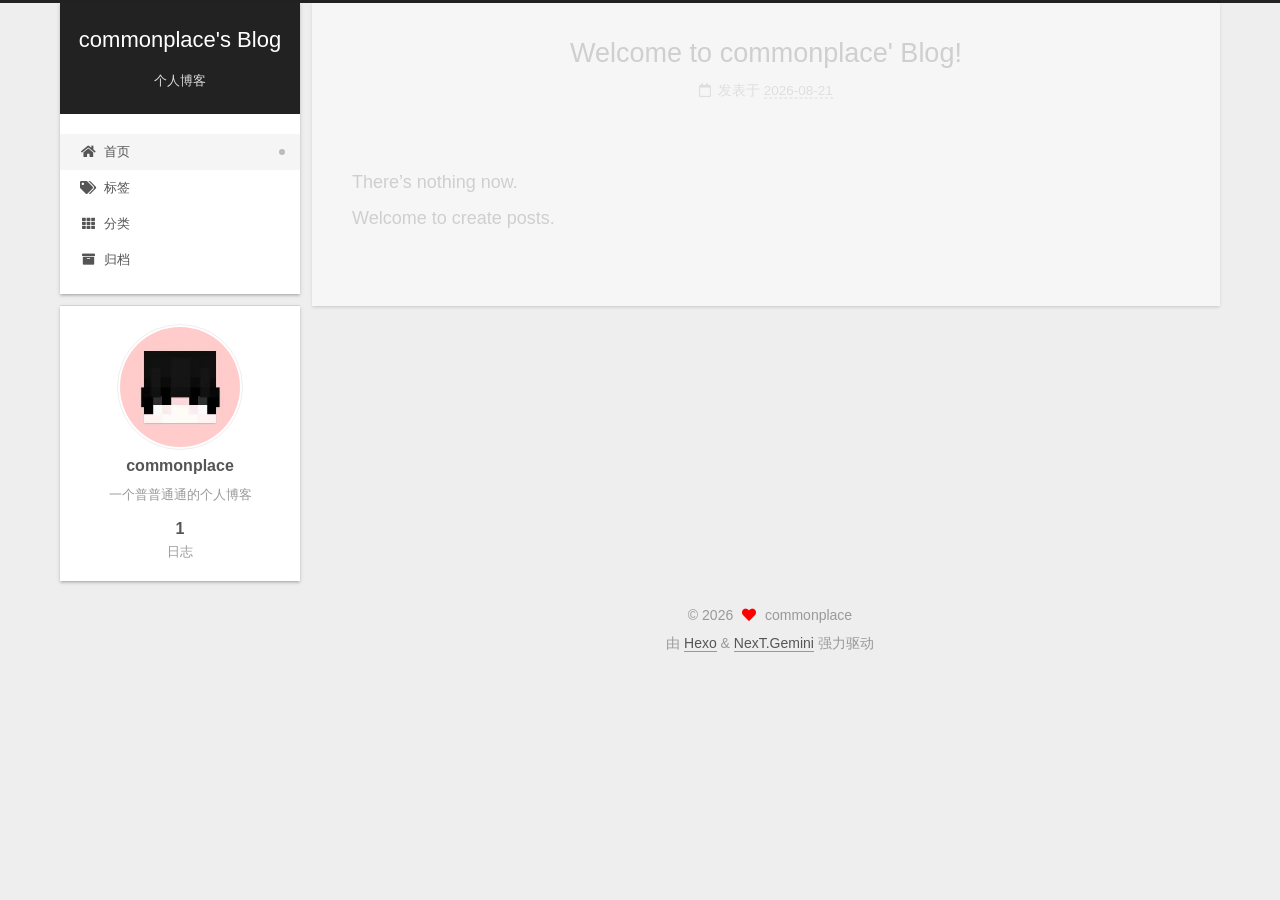
<file: index.html>
<!DOCTYPE html>
<html lang="zh-CN">
<head>
  <meta charset="UTF-8">
<meta name="viewport" content="width=device-width, initial-scale=1, maximum-scale=2">
<meta name="theme-color" content="#222">
<meta name="generator" content="Hexo 8.1.2">
  <link rel="apple-touch-icon" sizes="180x180" href="/images/apple-touch-icon-next.png">
  <link rel="icon" type="image/png" sizes="32x32" href="/images/favicon-32x32-next.png">
  <link rel="icon" type="image/png" sizes="16x16" href="/images/favicon-16x16-next.png">
  <link rel="mask-icon" href="/images/logo.svg" color="#222">

<link rel="stylesheet" href="/css/main.css">


<link rel="stylesheet" href="/lib/font-awesome/css/all.min.css">

<script id="hexo-configurations">
    var NexT = window.NexT || {};
    var CONFIG = {"hostname":"yiyuyan.github.io","root":"/","scheme":"Gemini","version":"7.8.0","exturl":false,"sidebar":{"position":"left","display":"post","padding":18,"offset":12,"onmobile":false},"copycode":{"enable":false,"show_result":false,"style":null},"back2top":{"enable":true,"sidebar":false,"scrollpercent":false},"bookmark":{"enable":false,"color":"#222","save":"auto"},"fancybox":false,"mediumzoom":false,"lazyload":false,"pangu":false,"comments":{"style":"tabs","active":"utterances","storage":true,"lazyload":false,"nav":null},"algolia":{"hits":{"per_page":10},"labels":{"input_placeholder":"Search for Posts","hits_empty":"We didn't find any results for the search: ${query}","hits_stats":"${hits} results found in ${time} ms"}},"localsearch":{"enable":false,"trigger":"auto","top_n_per_article":1,"unescape":false,"preload":false},"motion":{"enable":true,"async":false,"transition":{"post_block":"fadeIn","post_header":"slideDownIn","post_body":"slideDownIn","coll_header":"slideLeftIn","sidebar":"slideUpIn"}},"path":"search.xml"};
  </script>

  <meta name="description" content="一个普普通通的个人博客">
<meta property="og:type" content="website">
<meta property="og:title" content="commonplace&#39;s Blog">
<meta property="og:url" content="http://yiyuyan.github.io/index.html">
<meta property="og:site_name" content="commonplace&#39;s Blog">
<meta property="og:description" content="一个普普通通的个人博客">
<meta property="og:locale" content="zh_CN">
<meta property="article:author" content="commonplace">
<meta name="twitter:card" content="summary">

<link rel="canonical" href="http://yiyuyan.github.io/">


<script id="page-configurations">
  // https://hexo.io/docs/variables.html
  CONFIG.page = {
    sidebar: "",
    isHome : true,
    isPost : false,
    lang   : 'zh-CN'
  };
</script>

  <title>commonplace's Blog</title>
  






  <noscript>
  <style>
  .use-motion .brand,
  .use-motion .menu-item,
  .sidebar-inner,
  .use-motion .post-block,
  .use-motion .pagination,
  .use-motion .comments,
  .use-motion .post-header,
  .use-motion .post-body,
  .use-motion .collection-header { opacity: initial; }

  .use-motion .site-title,
  .use-motion .site-subtitle {
    opacity: initial;
    top: initial;
  }

  .use-motion .logo-line-before i { left: initial; }
  .use-motion .logo-line-after i { right: initial; }
  </style>
</noscript>

<link rel="alternate" href="/atom.xml" title="commonplace's Blog" type="application/atom+xml">
</head>

<body itemscope itemtype="http://schema.org/WebPage">
  <div class="container use-motion">
    <div class="headband"></div>

    <header class="header" itemscope itemtype="http://schema.org/WPHeader">
      <div class="header-inner"><div class="site-brand-container">
  <div class="site-nav-toggle">
    <div class="toggle" aria-label="切换导航栏">
      <span class="toggle-line toggle-line-first"></span>
      <span class="toggle-line toggle-line-middle"></span>
      <span class="toggle-line toggle-line-last"></span>
    </div>
  </div>

  <div class="site-meta">

    <a href="/" class="brand" rel="start">
      <span class="logo-line-before"><i></i></span>
      <h1 class="site-title">commonplace's Blog</h1>
      <span class="logo-line-after"><i></i></span>
    </a>
      <p class="site-subtitle" itemprop="description">个人博客</p>
  </div>

  <div class="site-nav-right">
    <div class="toggle popup-trigger">
    </div>
  </div>
</div>




<nav class="site-nav">
  <ul id="menu" class="main-menu menu">
        <li class="menu-item menu-item-home">

    <a href="/" rel="section"><i class="fa fa-home fa-fw"></i>首页</a>

  </li>
        <li class="menu-item menu-item-tags">

    <a href="/tags/" rel="section"><i class="fa fa-tags fa-fw"></i>标签</a>

  </li>
        <li class="menu-item menu-item-categories">

    <a href="/categories/" rel="section"><i class="fa fa-th fa-fw"></i>分类</a>

  </li>
        <li class="menu-item menu-item-archives">

    <a href="/archives/" rel="section"><i class="fa fa-archive fa-fw"></i>归档</a>

  </li>
  </ul>
</nav>




</div>
    </header>

    
  <div class="back-to-top">
    <i class="fa fa-arrow-up"></i>
    <span>0%</span>
  </div>


    <main class="main">
      <div class="main-inner">
        <div class="content-wrap">
          

          <div class="content index posts-expand">
            
      
  
  
  <article itemscope itemtype="http://schema.org/Article" class="post-block" lang="zh-CN">
    <link itemprop="mainEntityOfPage" href="http://yiyuyan.github.io/2026/08/21/welcome/">

    <span hidden itemprop="author" itemscope itemtype="http://schema.org/Person">
      <meta itemprop="image" content="/images/avatar.png">
      <meta itemprop="name" content="commonplace">
      <meta itemprop="description" content="一个普普通通的个人博客">
    </span>

    <span hidden itemprop="publisher" itemscope itemtype="http://schema.org/Organization">
      <meta itemprop="name" content="commonplace's Blog">
    </span>
      <header class="post-header">
        <h2 class="post-title" itemprop="name headline">
          
            <a href="/2026/08/21/welcome/" class="post-title-link" itemprop="url">Welcome to commonplace' Blog!</a>
        </h2>

        <div class="post-meta">
            <span class="post-meta-item">
              <span class="post-meta-item-icon">
                <i class="far fa-calendar"></i>
              </span>
              <span class="post-meta-item-text">发表于</span>
              

              <time title="创建时间：2026-08-21 12:55:03 / 修改时间：13:32:46" itemprop="dateCreated datePublished" datetime="2026-08-21T12:55:03+08:00">2026-08-21</time>
            </span>

          

        </div>
      </header>

    
    
    
    <div class="post-body" itemprop="articleBody">

      
          <p>There’s nothing now.<br>Welcome to create posts.</p>

      
    </div>

    
    
    
      <footer class="post-footer">
        <div class="post-eof"></div>
      </footer>
  </article>
  
  
  


  



          </div>
          

<script>
  window.addEventListener('tabs:register', () => {
    let { activeClass } = CONFIG.comments;
    if (CONFIG.comments.storage) {
      activeClass = localStorage.getItem('comments_active') || activeClass;
    }
    if (activeClass) {
      let activeTab = document.querySelector(`a[href="#comment-${activeClass}"]`);
      if (activeTab) {
        activeTab.click();
      }
    }
  });
  if (CONFIG.comments.storage) {
    window.addEventListener('tabs:click', event => {
      if (!event.target.matches('.tabs-comment .tab-content .tab-pane')) return;
      let commentClass = event.target.classList[1];
      localStorage.setItem('comments_active', commentClass);
    });
  }
</script>

        </div>
          
  
  <div class="toggle sidebar-toggle">
    <span class="toggle-line toggle-line-first"></span>
    <span class="toggle-line toggle-line-middle"></span>
    <span class="toggle-line toggle-line-last"></span>
  </div>

  <aside class="sidebar">
    <div class="sidebar-inner">

      <ul class="sidebar-nav motion-element">
        <li class="sidebar-nav-toc">
          文章目录
        </li>
        <li class="sidebar-nav-overview">
          站点概览
        </li>
      </ul>

      <!--noindex-->
      <div class="post-toc-wrap sidebar-panel">
      </div>
      <!--/noindex-->

      <div class="site-overview-wrap sidebar-panel">
        <div class="site-author motion-element" itemprop="author" itemscope itemtype="http://schema.org/Person">
    <img class="site-author-image" itemprop="image" alt="commonplace"
      src="/images/avatar.png">
  <p class="site-author-name" itemprop="name">commonplace</p>
  <div class="site-description" itemprop="description">一个普普通通的个人博客</div>
</div>
<div class="site-state-wrap motion-element">
  <nav class="site-state">
      <div class="site-state-item site-state-posts">
          <a href="/archives/">
        
          <span class="site-state-item-count">1</span>
          <span class="site-state-item-name">日志</span>
        </a>
      </div>
  </nav>
</div>



      </div>

    </div>
  </aside>
  <div id="sidebar-dimmer"></div>


      </div>
    </main>

    <footer class="footer">
      <div class="footer-inner">
        

        

<div class="copyright">
  
  &copy; 
  <span itemprop="copyrightYear">2026</span>
  <span class="with-love">
    <i class="fa fa-heart"></i>
  </span>
  <span class="author" itemprop="copyrightHolder">commonplace</span>
</div>
  <div class="powered-by">由 <a href="https://hexo.io/" class="theme-link" rel="noopener" target="_blank">Hexo</a> & <a href="https://theme-next.org/" class="theme-link" rel="noopener" target="_blank">NexT.Gemini</a> 强力驱动
  </div>

        








      </div>
    </footer>
  </div>

  
  <script src="/lib/anime.min.js"></script>
  <script src="/lib/velocity/velocity.min.js"></script>
  <script src="/lib/velocity/velocity.ui.min.js"></script>

<script src="/js/utils.js"></script>

<script src="/js/motion.js"></script>


<script src="/js/schemes/pisces.js"></script>


<script src="/js/next-boot.js"></script>




  















  

  

</body>
</html>
</file>
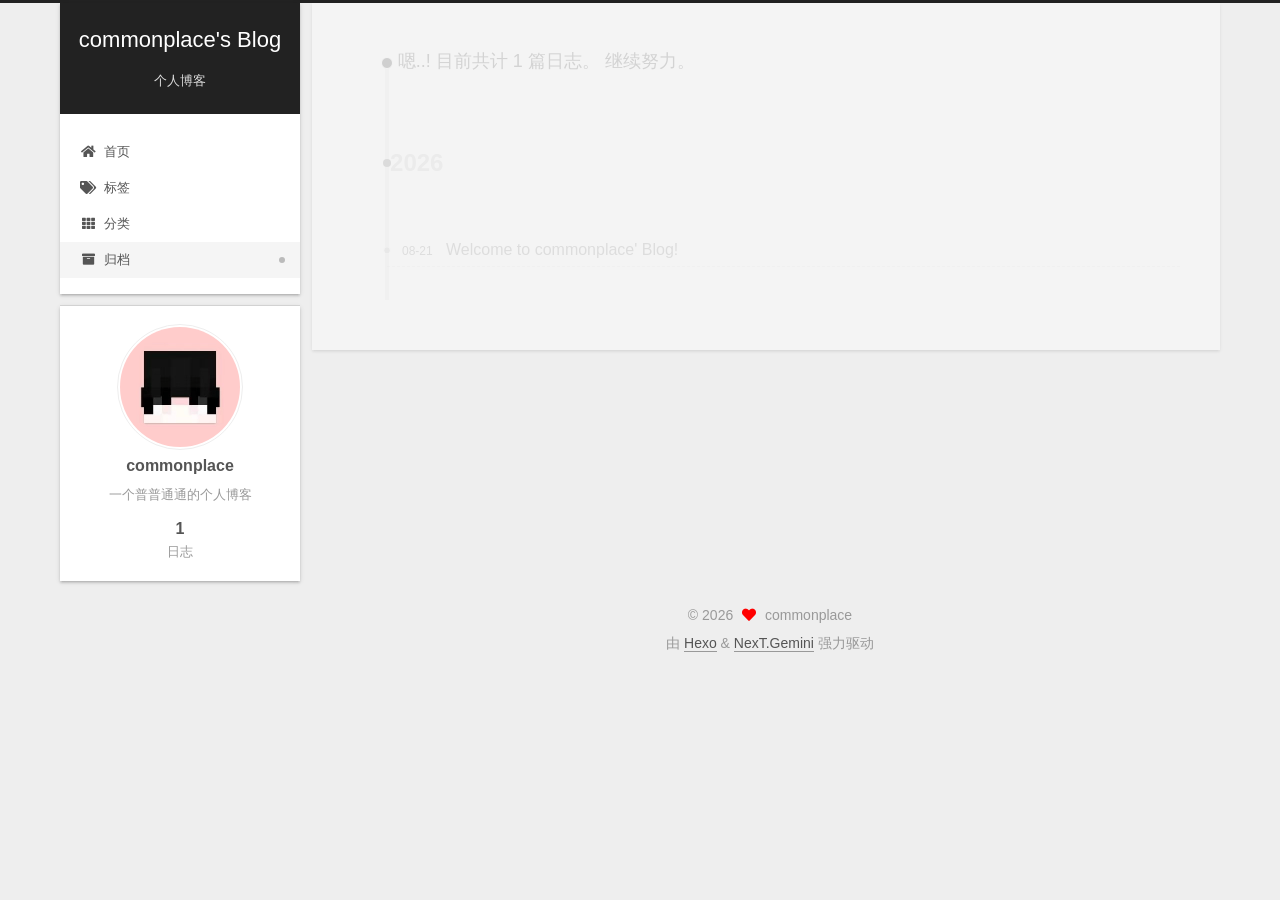
<file: archives/index.html>
<!DOCTYPE html>
<html lang="zh-CN">
<head>
  <meta charset="UTF-8">
<meta name="viewport" content="width=device-width, initial-scale=1, maximum-scale=2">
<meta name="theme-color" content="#222">
<meta name="generator" content="Hexo 8.1.2">
  <link rel="apple-touch-icon" sizes="180x180" href="/images/apple-touch-icon-next.png">
  <link rel="icon" type="image/png" sizes="32x32" href="/images/favicon-32x32-next.png">
  <link rel="icon" type="image/png" sizes="16x16" href="/images/favicon-16x16-next.png">
  <link rel="mask-icon" href="/images/logo.svg" color="#222">

<link rel="stylesheet" href="/css/main.css">


<link rel="stylesheet" href="/lib/font-awesome/css/all.min.css">

<script id="hexo-configurations">
    var NexT = window.NexT || {};
    var CONFIG = {"hostname":"yiyuyan.github.io","root":"/","scheme":"Gemini","version":"7.8.0","exturl":false,"sidebar":{"position":"left","display":"post","padding":18,"offset":12,"onmobile":false},"copycode":{"enable":false,"show_result":false,"style":null},"back2top":{"enable":true,"sidebar":false,"scrollpercent":false},"bookmark":{"enable":false,"color":"#222","save":"auto"},"fancybox":false,"mediumzoom":false,"lazyload":false,"pangu":false,"comments":{"style":"tabs","active":"utterances","storage":true,"lazyload":false,"nav":null},"algolia":{"hits":{"per_page":10},"labels":{"input_placeholder":"Search for Posts","hits_empty":"We didn't find any results for the search: ${query}","hits_stats":"${hits} results found in ${time} ms"}},"localsearch":{"enable":false,"trigger":"auto","top_n_per_article":1,"unescape":false,"preload":false},"motion":{"enable":true,"async":false,"transition":{"post_block":"fadeIn","post_header":"slideDownIn","post_body":"slideDownIn","coll_header":"slideLeftIn","sidebar":"slideUpIn"}},"path":"search.xml"};
  </script>

  <meta name="description" content="一个普普通通的个人博客">
<meta property="og:type" content="website">
<meta property="og:title" content="commonplace&#39;s Blog">
<meta property="og:url" content="http://yiyuyan.github.io/archives/index.html">
<meta property="og:site_name" content="commonplace&#39;s Blog">
<meta property="og:description" content="一个普普通通的个人博客">
<meta property="og:locale" content="zh_CN">
<meta property="article:author" content="commonplace">
<meta name="twitter:card" content="summary">

<link rel="canonical" href="http://yiyuyan.github.io/archives/">


<script id="page-configurations">
  // https://hexo.io/docs/variables.html
  CONFIG.page = {
    sidebar: "",
    isHome : false,
    isPost : false,
    lang   : 'zh-CN'
  };
</script>

  <title>归档 | commonplace's Blog</title>
  






  <noscript>
  <style>
  .use-motion .brand,
  .use-motion .menu-item,
  .sidebar-inner,
  .use-motion .post-block,
  .use-motion .pagination,
  .use-motion .comments,
  .use-motion .post-header,
  .use-motion .post-body,
  .use-motion .collection-header { opacity: initial; }

  .use-motion .site-title,
  .use-motion .site-subtitle {
    opacity: initial;
    top: initial;
  }

  .use-motion .logo-line-before i { left: initial; }
  .use-motion .logo-line-after i { right: initial; }
  </style>
</noscript>

<link rel="alternate" href="/atom.xml" title="commonplace's Blog" type="application/atom+xml">
</head>

<body itemscope itemtype="http://schema.org/WebPage">
  <div class="container use-motion">
    <div class="headband"></div>

    <header class="header" itemscope itemtype="http://schema.org/WPHeader">
      <div class="header-inner"><div class="site-brand-container">
  <div class="site-nav-toggle">
    <div class="toggle" aria-label="切换导航栏">
      <span class="toggle-line toggle-line-first"></span>
      <span class="toggle-line toggle-line-middle"></span>
      <span class="toggle-line toggle-line-last"></span>
    </div>
  </div>

  <div class="site-meta">

    <a href="/" class="brand" rel="start">
      <span class="logo-line-before"><i></i></span>
      <h1 class="site-title">commonplace's Blog</h1>
      <span class="logo-line-after"><i></i></span>
    </a>
      <p class="site-subtitle" itemprop="description">个人博客</p>
  </div>

  <div class="site-nav-right">
    <div class="toggle popup-trigger">
    </div>
  </div>
</div>




<nav class="site-nav">
  <ul id="menu" class="main-menu menu">
        <li class="menu-item menu-item-home">

    <a href="/" rel="section"><i class="fa fa-home fa-fw"></i>首页</a>

  </li>
        <li class="menu-item menu-item-tags">

    <a href="/tags/" rel="section"><i class="fa fa-tags fa-fw"></i>标签</a>

  </li>
        <li class="menu-item menu-item-categories">

    <a href="/categories/" rel="section"><i class="fa fa-th fa-fw"></i>分类</a>

  </li>
        <li class="menu-item menu-item-archives">

    <a href="/archives/" rel="section"><i class="fa fa-archive fa-fw"></i>归档</a>

  </li>
  </ul>
</nav>




</div>
    </header>

    
  <div class="back-to-top">
    <i class="fa fa-arrow-up"></i>
    <span>0%</span>
  </div>


    <main class="main">
      <div class="main-inner">
        <div class="content-wrap">
          

          <div class="content archive">
            

  
  
  
  <div class="post-block">
    <div class="posts-collapse">
      <div class="collection-title">
        <span class="collection-header">嗯..! 目前共计 1 篇日志。 继续努力。</span>
      </div>

      
    <div class="collection-year">
      <span class="collection-header">2026</span>
    </div>

  <article itemscope itemtype="http://schema.org/Article">
    <header class="post-header">

      <div class="post-meta">
        <time itemprop="dateCreated"
              datetime="2026-08-21T12:55:03+08:00"
              content="2026-08-21">
          08-21
        </time>
      </div>

      <div class="post-title">
          <a class="post-title-link" href="/2026/08/21/welcome/" itemprop="url">
            <span itemprop="name">Welcome to commonplace' Blog!</span>
          </a>
      </div>

    </header>
  </article>


    </div>
  </div>
  
  
  

  



          </div>
          

<script>
  window.addEventListener('tabs:register', () => {
    let { activeClass } = CONFIG.comments;
    if (CONFIG.comments.storage) {
      activeClass = localStorage.getItem('comments_active') || activeClass;
    }
    if (activeClass) {
      let activeTab = document.querySelector(`a[href="#comment-${activeClass}"]`);
      if (activeTab) {
        activeTab.click();
      }
    }
  });
  if (CONFIG.comments.storage) {
    window.addEventListener('tabs:click', event => {
      if (!event.target.matches('.tabs-comment .tab-content .tab-pane')) return;
      let commentClass = event.target.classList[1];
      localStorage.setItem('comments_active', commentClass);
    });
  }
</script>

        </div>
          
  
  <div class="toggle sidebar-toggle">
    <span class="toggle-line toggle-line-first"></span>
    <span class="toggle-line toggle-line-middle"></span>
    <span class="toggle-line toggle-line-last"></span>
  </div>

  <aside class="sidebar">
    <div class="sidebar-inner">

      <ul class="sidebar-nav motion-element">
        <li class="sidebar-nav-toc">
          文章目录
        </li>
        <li class="sidebar-nav-overview">
          站点概览
        </li>
      </ul>

      <!--noindex-->
      <div class="post-toc-wrap sidebar-panel">
      </div>
      <!--/noindex-->

      <div class="site-overview-wrap sidebar-panel">
        <div class="site-author motion-element" itemprop="author" itemscope itemtype="http://schema.org/Person">
    <img class="site-author-image" itemprop="image" alt="commonplace"
      src="/images/avatar.png">
  <p class="site-author-name" itemprop="name">commonplace</p>
  <div class="site-description" itemprop="description">一个普普通通的个人博客</div>
</div>
<div class="site-state-wrap motion-element">
  <nav class="site-state">
      <div class="site-state-item site-state-posts">
          <a href="/archives/">
        
          <span class="site-state-item-count">1</span>
          <span class="site-state-item-name">日志</span>
        </a>
      </div>
  </nav>
</div>



      </div>

    </div>
  </aside>
  <div id="sidebar-dimmer"></div>


      </div>
    </main>

    <footer class="footer">
      <div class="footer-inner">
        

        

<div class="copyright">
  
  &copy; 
  <span itemprop="copyrightYear">2026</span>
  <span class="with-love">
    <i class="fa fa-heart"></i>
  </span>
  <span class="author" itemprop="copyrightHolder">commonplace</span>
</div>
  <div class="powered-by">由 <a href="https://hexo.io/" class="theme-link" rel="noopener" target="_blank">Hexo</a> & <a href="https://theme-next.org/" class="theme-link" rel="noopener" target="_blank">NexT.Gemini</a> 强力驱动
  </div>

        








      </div>
    </footer>
  </div>

  
  <script src="/lib/anime.min.js"></script>
  <script src="/lib/velocity/velocity.min.js"></script>
  <script src="/lib/velocity/velocity.ui.min.js"></script>

<script src="/js/utils.js"></script>

<script src="/js/motion.js"></script>


<script src="/js/schemes/pisces.js"></script>


<script src="/js/next-boot.js"></script>




  















  

  

</body>
</html>
</file>
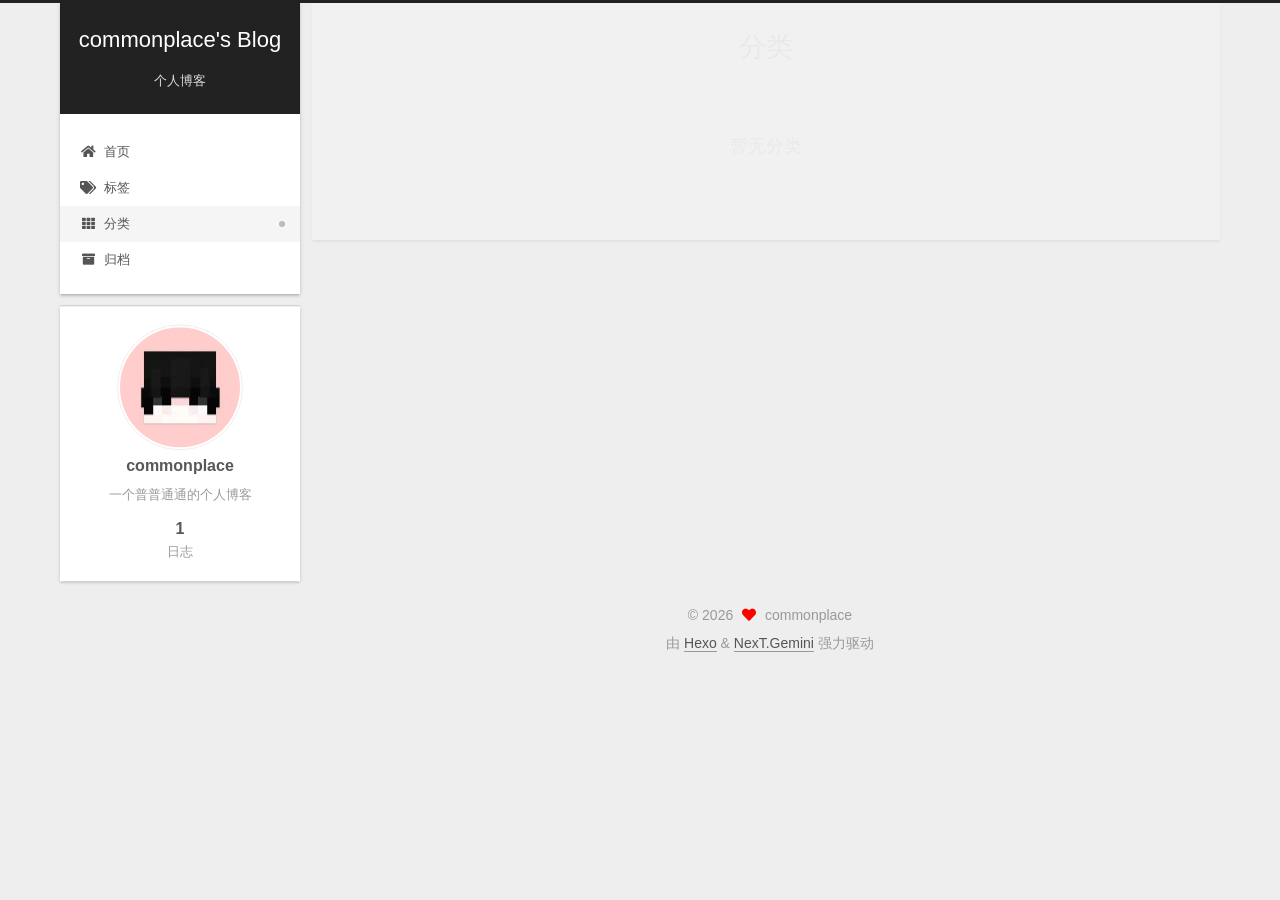
<file: categories/index.html>
<!DOCTYPE html>
<html lang="zh-CN">
<head>
  <meta charset="UTF-8">
<meta name="viewport" content="width=device-width, initial-scale=1, maximum-scale=2">
<meta name="theme-color" content="#222">
<meta name="generator" content="Hexo 8.1.2">
  <link rel="apple-touch-icon" sizes="180x180" href="/images/apple-touch-icon-next.png">
  <link rel="icon" type="image/png" sizes="32x32" href="/images/favicon-32x32-next.png">
  <link rel="icon" type="image/png" sizes="16x16" href="/images/favicon-16x16-next.png">
  <link rel="mask-icon" href="/images/logo.svg" color="#222">

<link rel="stylesheet" href="/css/main.css">


<link rel="stylesheet" href="/lib/font-awesome/css/all.min.css">

<script id="hexo-configurations">
    var NexT = window.NexT || {};
    var CONFIG = {"hostname":"yiyuyan.github.io","root":"/","scheme":"Gemini","version":"7.8.0","exturl":false,"sidebar":{"position":"left","display":"post","padding":18,"offset":12,"onmobile":false},"copycode":{"enable":false,"show_result":false,"style":null},"back2top":{"enable":true,"sidebar":false,"scrollpercent":false},"bookmark":{"enable":false,"color":"#222","save":"auto"},"fancybox":false,"mediumzoom":false,"lazyload":false,"pangu":false,"comments":{"style":"tabs","active":"utterances","storage":true,"lazyload":false,"nav":null},"algolia":{"hits":{"per_page":10},"labels":{"input_placeholder":"Search for Posts","hits_empty":"We didn't find any results for the search: ${query}","hits_stats":"${hits} results found in ${time} ms"}},"localsearch":{"enable":false,"trigger":"auto","top_n_per_article":1,"unescape":false,"preload":false},"motion":{"enable":true,"async":false,"transition":{"post_block":"fadeIn","post_header":"slideDownIn","post_body":"slideDownIn","coll_header":"slideLeftIn","sidebar":"slideUpIn"}},"path":"search.xml"};
  </script>

  <meta name="description" content="一个普普通通的个人博客">
<meta property="og:type" content="website">
<meta property="og:title" content="分类">
<meta property="og:url" content="http://yiyuyan.github.io/categories/index.html">
<meta property="og:site_name" content="commonplace&#39;s Blog">
<meta property="og:description" content="一个普普通通的个人博客">
<meta property="og:locale" content="zh_CN">
<meta property="article:published_time" content="2026-08-21T05:06:06.000Z">
<meta property="article:modified_time" content="2026-08-21T05:07:06.865Z">
<meta property="article:author" content="commonplace">
<meta name="twitter:card" content="summary">

<link rel="canonical" href="http://yiyuyan.github.io/categories/">


<script id="page-configurations">
  // https://hexo.io/docs/variables.html
  CONFIG.page = {
    sidebar: "",
    isHome : false,
    isPost : false,
    lang   : 'zh-CN'
  };
</script>

  <title>分类 | commonplace's Blog
</title>
  






  <noscript>
  <style>
  .use-motion .brand,
  .use-motion .menu-item,
  .sidebar-inner,
  .use-motion .post-block,
  .use-motion .pagination,
  .use-motion .comments,
  .use-motion .post-header,
  .use-motion .post-body,
  .use-motion .collection-header { opacity: initial; }

  .use-motion .site-title,
  .use-motion .site-subtitle {
    opacity: initial;
    top: initial;
  }

  .use-motion .logo-line-before i { left: initial; }
  .use-motion .logo-line-after i { right: initial; }
  </style>
</noscript>

<link rel="alternate" href="/atom.xml" title="commonplace's Blog" type="application/atom+xml">
</head>

<body itemscope itemtype="http://schema.org/WebPage">
  <div class="container use-motion">
    <div class="headband"></div>

    <header class="header" itemscope itemtype="http://schema.org/WPHeader">
      <div class="header-inner"><div class="site-brand-container">
  <div class="site-nav-toggle">
    <div class="toggle" aria-label="切换导航栏">
      <span class="toggle-line toggle-line-first"></span>
      <span class="toggle-line toggle-line-middle"></span>
      <span class="toggle-line toggle-line-last"></span>
    </div>
  </div>

  <div class="site-meta">

    <a href="/" class="brand" rel="start">
      <span class="logo-line-before"><i></i></span>
      <h1 class="site-title">commonplace's Blog</h1>
      <span class="logo-line-after"><i></i></span>
    </a>
      <p class="site-subtitle" itemprop="description">个人博客</p>
  </div>

  <div class="site-nav-right">
    <div class="toggle popup-trigger">
    </div>
  </div>
</div>




<nav class="site-nav">
  <ul id="menu" class="main-menu menu">
        <li class="menu-item menu-item-home">

    <a href="/" rel="section"><i class="fa fa-home fa-fw"></i>首页</a>

  </li>
        <li class="menu-item menu-item-tags">

    <a href="/tags/" rel="section"><i class="fa fa-tags fa-fw"></i>标签</a>

  </li>
        <li class="menu-item menu-item-categories">

    <a href="/categories/" rel="section"><i class="fa fa-th fa-fw"></i>分类</a>

  </li>
        <li class="menu-item menu-item-archives">

    <a href="/archives/" rel="section"><i class="fa fa-archive fa-fw"></i>归档</a>

  </li>
  </ul>
</nav>




</div>
    </header>

    
  <div class="back-to-top">
    <i class="fa fa-arrow-up"></i>
    <span>0%</span>
  </div>


    <main class="main">
      <div class="main-inner">
        <div class="content-wrap">
          
  
  

          <div class="content page posts-expand">
            

    
    
    
    <div class="post-block" lang="zh-CN">
      <header class="post-header">

<h1 class="post-title" itemprop="name headline">分类
</h1>

<div class="post-meta">
  

</div>

</header>

      
      
      
      <div class="post-body">
          <div class="category-all-page">
            <div class="category-all-title">
              暂无分类
            </div>
            <div class="category-all">
              
            </div>
          </div>
        
      </div>
      
      
      
    </div>
    

    
    
    


          </div>
          

<script>
  window.addEventListener('tabs:register', () => {
    let { activeClass } = CONFIG.comments;
    if (CONFIG.comments.storage) {
      activeClass = localStorage.getItem('comments_active') || activeClass;
    }
    if (activeClass) {
      let activeTab = document.querySelector(`a[href="#comment-${activeClass}"]`);
      if (activeTab) {
        activeTab.click();
      }
    }
  });
  if (CONFIG.comments.storage) {
    window.addEventListener('tabs:click', event => {
      if (!event.target.matches('.tabs-comment .tab-content .tab-pane')) return;
      let commentClass = event.target.classList[1];
      localStorage.setItem('comments_active', commentClass);
    });
  }
</script>

        </div>
          
  
  <div class="toggle sidebar-toggle">
    <span class="toggle-line toggle-line-first"></span>
    <span class="toggle-line toggle-line-middle"></span>
    <span class="toggle-line toggle-line-last"></span>
  </div>

  <aside class="sidebar">
    <div class="sidebar-inner">

      <ul class="sidebar-nav motion-element">
        <li class="sidebar-nav-toc">
          文章目录
        </li>
        <li class="sidebar-nav-overview">
          站点概览
        </li>
      </ul>

      <!--noindex-->
      <div class="post-toc-wrap sidebar-panel">
      </div>
      <!--/noindex-->

      <div class="site-overview-wrap sidebar-panel">
        <div class="site-author motion-element" itemprop="author" itemscope itemtype="http://schema.org/Person">
    <img class="site-author-image" itemprop="image" alt="commonplace"
      src="/images/avatar.png">
  <p class="site-author-name" itemprop="name">commonplace</p>
  <div class="site-description" itemprop="description">一个普普通通的个人博客</div>
</div>
<div class="site-state-wrap motion-element">
  <nav class="site-state">
      <div class="site-state-item site-state-posts">
          <a href="/archives/">
        
          <span class="site-state-item-count">1</span>
          <span class="site-state-item-name">日志</span>
        </a>
      </div>
  </nav>
</div>



      </div>

    </div>
  </aside>
  <div id="sidebar-dimmer"></div>


      </div>
    </main>

    <footer class="footer">
      <div class="footer-inner">
        

        

<div class="copyright">
  
  &copy; 
  <span itemprop="copyrightYear">2026</span>
  <span class="with-love">
    <i class="fa fa-heart"></i>
  </span>
  <span class="author" itemprop="copyrightHolder">commonplace</span>
</div>
  <div class="powered-by">由 <a href="https://hexo.io/" class="theme-link" rel="noopener" target="_blank">Hexo</a> & <a href="https://theme-next.org/" class="theme-link" rel="noopener" target="_blank">NexT.Gemini</a> 强力驱动
  </div>

        








      </div>
    </footer>
  </div>

  
  <script src="/lib/anime.min.js"></script>
  <script src="/lib/velocity/velocity.min.js"></script>
  <script src="/lib/velocity/velocity.ui.min.js"></script>

<script src="/js/utils.js"></script>

<script src="/js/motion.js"></script>


<script src="/js/schemes/pisces.js"></script>


<script src="/js/next-boot.js"></script>




  















  

  

</body>
</html>
</file>
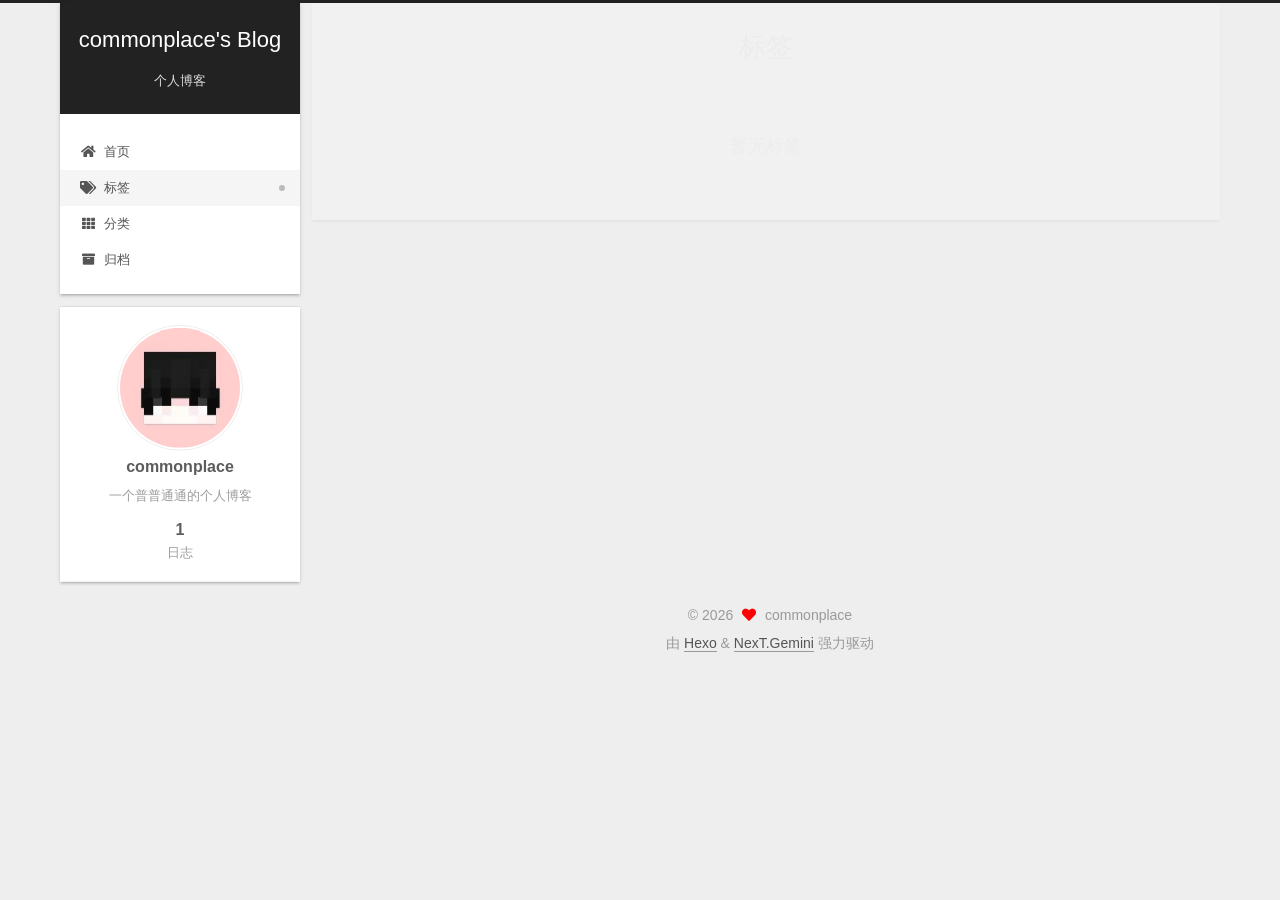
<file: tags/index.html>
<!DOCTYPE html>
<html lang="zh-CN">
<head>
  <meta charset="UTF-8">
<meta name="viewport" content="width=device-width, initial-scale=1, maximum-scale=2">
<meta name="theme-color" content="#222">
<meta name="generator" content="Hexo 8.1.2">
  <link rel="apple-touch-icon" sizes="180x180" href="/images/apple-touch-icon-next.png">
  <link rel="icon" type="image/png" sizes="32x32" href="/images/favicon-32x32-next.png">
  <link rel="icon" type="image/png" sizes="16x16" href="/images/favicon-16x16-next.png">
  <link rel="mask-icon" href="/images/logo.svg" color="#222">

<link rel="stylesheet" href="/css/main.css">


<link rel="stylesheet" href="/lib/font-awesome/css/all.min.css">

<script id="hexo-configurations">
    var NexT = window.NexT || {};
    var CONFIG = {"hostname":"yiyuyan.github.io","root":"/","scheme":"Gemini","version":"7.8.0","exturl":false,"sidebar":{"position":"left","display":"post","padding":18,"offset":12,"onmobile":false},"copycode":{"enable":false,"show_result":false,"style":null},"back2top":{"enable":true,"sidebar":false,"scrollpercent":false},"bookmark":{"enable":false,"color":"#222","save":"auto"},"fancybox":false,"mediumzoom":false,"lazyload":false,"pangu":false,"comments":{"style":"tabs","active":"utterances","storage":true,"lazyload":false,"nav":null},"algolia":{"hits":{"per_page":10},"labels":{"input_placeholder":"Search for Posts","hits_empty":"We didn't find any results for the search: ${query}","hits_stats":"${hits} results found in ${time} ms"}},"localsearch":{"enable":false,"trigger":"auto","top_n_per_article":1,"unescape":false,"preload":false},"motion":{"enable":true,"async":false,"transition":{"post_block":"fadeIn","post_header":"slideDownIn","post_body":"slideDownIn","coll_header":"slideLeftIn","sidebar":"slideUpIn"}},"path":"search.xml"};
  </script>

  <meta name="description" content="一个普普通通的个人博客">
<meta property="og:type" content="website">
<meta property="og:title" content="标签">
<meta property="og:url" content="http://yiyuyan.github.io/tags/index.html">
<meta property="og:site_name" content="commonplace&#39;s Blog">
<meta property="og:description" content="一个普普通通的个人博客">
<meta property="og:locale" content="zh_CN">
<meta property="article:published_time" content="2026-08-21T05:06:05.000Z">
<meta property="article:modified_time" content="2026-08-21T05:06:38.469Z">
<meta property="article:author" content="commonplace">
<meta name="twitter:card" content="summary">

<link rel="canonical" href="http://yiyuyan.github.io/tags/">


<script id="page-configurations">
  // https://hexo.io/docs/variables.html
  CONFIG.page = {
    sidebar: "",
    isHome : false,
    isPost : false,
    lang   : 'zh-CN'
  };
</script>

  <title>标签 | commonplace's Blog
</title>
  






  <noscript>
  <style>
  .use-motion .brand,
  .use-motion .menu-item,
  .sidebar-inner,
  .use-motion .post-block,
  .use-motion .pagination,
  .use-motion .comments,
  .use-motion .post-header,
  .use-motion .post-body,
  .use-motion .collection-header { opacity: initial; }

  .use-motion .site-title,
  .use-motion .site-subtitle {
    opacity: initial;
    top: initial;
  }

  .use-motion .logo-line-before i { left: initial; }
  .use-motion .logo-line-after i { right: initial; }
  </style>
</noscript>

<link rel="alternate" href="/atom.xml" title="commonplace's Blog" type="application/atom+xml">
</head>

<body itemscope itemtype="http://schema.org/WebPage">
  <div class="container use-motion">
    <div class="headband"></div>

    <header class="header" itemscope itemtype="http://schema.org/WPHeader">
      <div class="header-inner"><div class="site-brand-container">
  <div class="site-nav-toggle">
    <div class="toggle" aria-label="切换导航栏">
      <span class="toggle-line toggle-line-first"></span>
      <span class="toggle-line toggle-line-middle"></span>
      <span class="toggle-line toggle-line-last"></span>
    </div>
  </div>

  <div class="site-meta">

    <a href="/" class="brand" rel="start">
      <span class="logo-line-before"><i></i></span>
      <h1 class="site-title">commonplace's Blog</h1>
      <span class="logo-line-after"><i></i></span>
    </a>
      <p class="site-subtitle" itemprop="description">个人博客</p>
  </div>

  <div class="site-nav-right">
    <div class="toggle popup-trigger">
    </div>
  </div>
</div>




<nav class="site-nav">
  <ul id="menu" class="main-menu menu">
        <li class="menu-item menu-item-home">

    <a href="/" rel="section"><i class="fa fa-home fa-fw"></i>首页</a>

  </li>
        <li class="menu-item menu-item-tags">

    <a href="/tags/" rel="section"><i class="fa fa-tags fa-fw"></i>标签</a>

  </li>
        <li class="menu-item menu-item-categories">

    <a href="/categories/" rel="section"><i class="fa fa-th fa-fw"></i>分类</a>

  </li>
        <li class="menu-item menu-item-archives">

    <a href="/archives/" rel="section"><i class="fa fa-archive fa-fw"></i>归档</a>

  </li>
  </ul>
</nav>




</div>
    </header>

    
  <div class="back-to-top">
    <i class="fa fa-arrow-up"></i>
    <span>0%</span>
  </div>


    <main class="main">
      <div class="main-inner">
        <div class="content-wrap">
          
  
  

          <div class="content page posts-expand">
            

    
    
    
    <div class="post-block" lang="zh-CN">
      <header class="post-header">

<h1 class="post-title" itemprop="name headline">标签
</h1>

<div class="post-meta">
  

</div>

</header>

      
      
      
      <div class="post-body">
          <div class="tag-cloud">
            <div class="tag-cloud-title">
              暂无标签
            </div>
            <div class="tag-cloud-tags">
              
            </div>
          </div>
        
      </div>
      
      
      
    </div>
    

    
    
    


          </div>
          

<script>
  window.addEventListener('tabs:register', () => {
    let { activeClass } = CONFIG.comments;
    if (CONFIG.comments.storage) {
      activeClass = localStorage.getItem('comments_active') || activeClass;
    }
    if (activeClass) {
      let activeTab = document.querySelector(`a[href="#comment-${activeClass}"]`);
      if (activeTab) {
        activeTab.click();
      }
    }
  });
  if (CONFIG.comments.storage) {
    window.addEventListener('tabs:click', event => {
      if (!event.target.matches('.tabs-comment .tab-content .tab-pane')) return;
      let commentClass = event.target.classList[1];
      localStorage.setItem('comments_active', commentClass);
    });
  }
</script>

        </div>
          
  
  <div class="toggle sidebar-toggle">
    <span class="toggle-line toggle-line-first"></span>
    <span class="toggle-line toggle-line-middle"></span>
    <span class="toggle-line toggle-line-last"></span>
  </div>

  <aside class="sidebar">
    <div class="sidebar-inner">

      <ul class="sidebar-nav motion-element">
        <li class="sidebar-nav-toc">
          文章目录
        </li>
        <li class="sidebar-nav-overview">
          站点概览
        </li>
      </ul>

      <!--noindex-->
      <div class="post-toc-wrap sidebar-panel">
      </div>
      <!--/noindex-->

      <div class="site-overview-wrap sidebar-panel">
        <div class="site-author motion-element" itemprop="author" itemscope itemtype="http://schema.org/Person">
    <img class="site-author-image" itemprop="image" alt="commonplace"
      src="/images/avatar.png">
  <p class="site-author-name" itemprop="name">commonplace</p>
  <div class="site-description" itemprop="description">一个普普通通的个人博客</div>
</div>
<div class="site-state-wrap motion-element">
  <nav class="site-state">
      <div class="site-state-item site-state-posts">
          <a href="/archives/">
        
          <span class="site-state-item-count">1</span>
          <span class="site-state-item-name">日志</span>
        </a>
      </div>
  </nav>
</div>



      </div>

    </div>
  </aside>
  <div id="sidebar-dimmer"></div>


      </div>
    </main>

    <footer class="footer">
      <div class="footer-inner">
        

        

<div class="copyright">
  
  &copy; 
  <span itemprop="copyrightYear">2026</span>
  <span class="with-love">
    <i class="fa fa-heart"></i>
  </span>
  <span class="author" itemprop="copyrightHolder">commonplace</span>
</div>
  <div class="powered-by">由 <a href="https://hexo.io/" class="theme-link" rel="noopener" target="_blank">Hexo</a> & <a href="https://theme-next.org/" class="theme-link" rel="noopener" target="_blank">NexT.Gemini</a> 强力驱动
  </div>

        








      </div>
    </footer>
  </div>

  
  <script src="/lib/anime.min.js"></script>
  <script src="/lib/velocity/velocity.min.js"></script>
  <script src="/lib/velocity/velocity.ui.min.js"></script>

<script src="/js/utils.js"></script>

<script src="/js/motion.js"></script>


<script src="/js/schemes/pisces.js"></script>


<script src="/js/next-boot.js"></script>




  















  

  

</body>
</html>
</file>
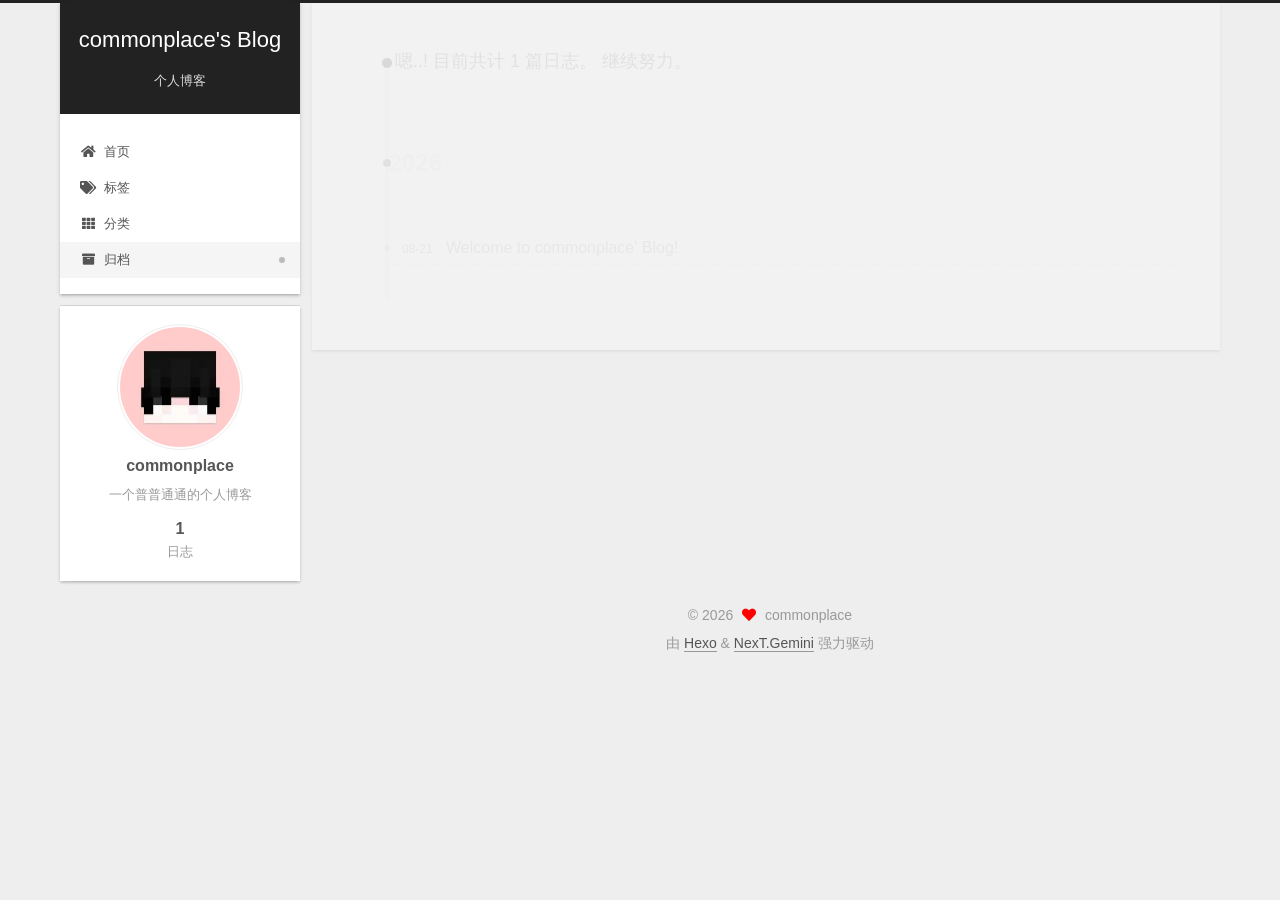
<file: archives/2026/index.html>
<!DOCTYPE html>
<html lang="zh-CN">
<head>
  <meta charset="UTF-8">
<meta name="viewport" content="width=device-width, initial-scale=1, maximum-scale=2">
<meta name="theme-color" content="#222">
<meta name="generator" content="Hexo 8.1.2">
  <link rel="apple-touch-icon" sizes="180x180" href="/images/apple-touch-icon-next.png">
  <link rel="icon" type="image/png" sizes="32x32" href="/images/favicon-32x32-next.png">
  <link rel="icon" type="image/png" sizes="16x16" href="/images/favicon-16x16-next.png">
  <link rel="mask-icon" href="/images/logo.svg" color="#222">

<link rel="stylesheet" href="/css/main.css">


<link rel="stylesheet" href="/lib/font-awesome/css/all.min.css">

<script id="hexo-configurations">
    var NexT = window.NexT || {};
    var CONFIG = {"hostname":"yiyuyan.github.io","root":"/","scheme":"Gemini","version":"7.8.0","exturl":false,"sidebar":{"position":"left","display":"post","padding":18,"offset":12,"onmobile":false},"copycode":{"enable":false,"show_result":false,"style":null},"back2top":{"enable":true,"sidebar":false,"scrollpercent":false},"bookmark":{"enable":false,"color":"#222","save":"auto"},"fancybox":false,"mediumzoom":false,"lazyload":false,"pangu":false,"comments":{"style":"tabs","active":"utterances","storage":true,"lazyload":false,"nav":null},"algolia":{"hits":{"per_page":10},"labels":{"input_placeholder":"Search for Posts","hits_empty":"We didn't find any results for the search: ${query}","hits_stats":"${hits} results found in ${time} ms"}},"localsearch":{"enable":false,"trigger":"auto","top_n_per_article":1,"unescape":false,"preload":false},"motion":{"enable":true,"async":false,"transition":{"post_block":"fadeIn","post_header":"slideDownIn","post_body":"slideDownIn","coll_header":"slideLeftIn","sidebar":"slideUpIn"}},"path":"search.xml"};
  </script>

  <meta name="description" content="一个普普通通的个人博客">
<meta property="og:type" content="website">
<meta property="og:title" content="commonplace&#39;s Blog">
<meta property="og:url" content="http://yiyuyan.github.io/archives/2026/index.html">
<meta property="og:site_name" content="commonplace&#39;s Blog">
<meta property="og:description" content="一个普普通通的个人博客">
<meta property="og:locale" content="zh_CN">
<meta property="article:author" content="commonplace">
<meta name="twitter:card" content="summary">

<link rel="canonical" href="http://yiyuyan.github.io/archives/2026/">


<script id="page-configurations">
  // https://hexo.io/docs/variables.html
  CONFIG.page = {
    sidebar: "",
    isHome : false,
    isPost : false,
    lang   : 'zh-CN'
  };
</script>

  <title>归档 | commonplace's Blog</title>
  






  <noscript>
  <style>
  .use-motion .brand,
  .use-motion .menu-item,
  .sidebar-inner,
  .use-motion .post-block,
  .use-motion .pagination,
  .use-motion .comments,
  .use-motion .post-header,
  .use-motion .post-body,
  .use-motion .collection-header { opacity: initial; }

  .use-motion .site-title,
  .use-motion .site-subtitle {
    opacity: initial;
    top: initial;
  }

  .use-motion .logo-line-before i { left: initial; }
  .use-motion .logo-line-after i { right: initial; }
  </style>
</noscript>

<link rel="alternate" href="/atom.xml" title="commonplace's Blog" type="application/atom+xml">
</head>

<body itemscope itemtype="http://schema.org/WebPage">
  <div class="container use-motion">
    <div class="headband"></div>

    <header class="header" itemscope itemtype="http://schema.org/WPHeader">
      <div class="header-inner"><div class="site-brand-container">
  <div class="site-nav-toggle">
    <div class="toggle" aria-label="切换导航栏">
      <span class="toggle-line toggle-line-first"></span>
      <span class="toggle-line toggle-line-middle"></span>
      <span class="toggle-line toggle-line-last"></span>
    </div>
  </div>

  <div class="site-meta">

    <a href="/" class="brand" rel="start">
      <span class="logo-line-before"><i></i></span>
      <h1 class="site-title">commonplace's Blog</h1>
      <span class="logo-line-after"><i></i></span>
    </a>
      <p class="site-subtitle" itemprop="description">个人博客</p>
  </div>

  <div class="site-nav-right">
    <div class="toggle popup-trigger">
    </div>
  </div>
</div>




<nav class="site-nav">
  <ul id="menu" class="main-menu menu">
        <li class="menu-item menu-item-home">

    <a href="/" rel="section"><i class="fa fa-home fa-fw"></i>首页</a>

  </li>
        <li class="menu-item menu-item-tags">

    <a href="/tags/" rel="section"><i class="fa fa-tags fa-fw"></i>标签</a>

  </li>
        <li class="menu-item menu-item-categories">

    <a href="/categories/" rel="section"><i class="fa fa-th fa-fw"></i>分类</a>

  </li>
        <li class="menu-item menu-item-archives">

    <a href="/archives/" rel="section"><i class="fa fa-archive fa-fw"></i>归档</a>

  </li>
  </ul>
</nav>




</div>
    </header>

    
  <div class="back-to-top">
    <i class="fa fa-arrow-up"></i>
    <span>0%</span>
  </div>


    <main class="main">
      <div class="main-inner">
        <div class="content-wrap">
          

          <div class="content archive">
            

  
  
  
  <div class="post-block">
    <div class="posts-collapse">
      <div class="collection-title">
        <span class="collection-header">嗯..! 目前共计 1 篇日志。 继续努力。</span>
      </div>

      
    <div class="collection-year">
      <span class="collection-header">2026</span>
    </div>

  <article itemscope itemtype="http://schema.org/Article">
    <header class="post-header">

      <div class="post-meta">
        <time itemprop="dateCreated"
              datetime="2026-08-21T12:55:03+08:00"
              content="2026-08-21">
          08-21
        </time>
      </div>

      <div class="post-title">
          <a class="post-title-link" href="/2026/08/21/welcome/" itemprop="url">
            <span itemprop="name">Welcome to commonplace' Blog!</span>
          </a>
      </div>

    </header>
  </article>


    </div>
  </div>
  
  
  

  



          </div>
          

<script>
  window.addEventListener('tabs:register', () => {
    let { activeClass } = CONFIG.comments;
    if (CONFIG.comments.storage) {
      activeClass = localStorage.getItem('comments_active') || activeClass;
    }
    if (activeClass) {
      let activeTab = document.querySelector(`a[href="#comment-${activeClass}"]`);
      if (activeTab) {
        activeTab.click();
      }
    }
  });
  if (CONFIG.comments.storage) {
    window.addEventListener('tabs:click', event => {
      if (!event.target.matches('.tabs-comment .tab-content .tab-pane')) return;
      let commentClass = event.target.classList[1];
      localStorage.setItem('comments_active', commentClass);
    });
  }
</script>

        </div>
          
  
  <div class="toggle sidebar-toggle">
    <span class="toggle-line toggle-line-first"></span>
    <span class="toggle-line toggle-line-middle"></span>
    <span class="toggle-line toggle-line-last"></span>
  </div>

  <aside class="sidebar">
    <div class="sidebar-inner">

      <ul class="sidebar-nav motion-element">
        <li class="sidebar-nav-toc">
          文章目录
        </li>
        <li class="sidebar-nav-overview">
          站点概览
        </li>
      </ul>

      <!--noindex-->
      <div class="post-toc-wrap sidebar-panel">
      </div>
      <!--/noindex-->

      <div class="site-overview-wrap sidebar-panel">
        <div class="site-author motion-element" itemprop="author" itemscope itemtype="http://schema.org/Person">
    <img class="site-author-image" itemprop="image" alt="commonplace"
      src="/images/avatar.png">
  <p class="site-author-name" itemprop="name">commonplace</p>
  <div class="site-description" itemprop="description">一个普普通通的个人博客</div>
</div>
<div class="site-state-wrap motion-element">
  <nav class="site-state">
      <div class="site-state-item site-state-posts">
          <a href="/archives/">
        
          <span class="site-state-item-count">1</span>
          <span class="site-state-item-name">日志</span>
        </a>
      </div>
  </nav>
</div>



      </div>

    </div>
  </aside>
  <div id="sidebar-dimmer"></div>


      </div>
    </main>

    <footer class="footer">
      <div class="footer-inner">
        

        

<div class="copyright">
  
  &copy; 
  <span itemprop="copyrightYear">2026</span>
  <span class="with-love">
    <i class="fa fa-heart"></i>
  </span>
  <span class="author" itemprop="copyrightHolder">commonplace</span>
</div>
  <div class="powered-by">由 <a href="https://hexo.io/" class="theme-link" rel="noopener" target="_blank">Hexo</a> & <a href="https://theme-next.org/" class="theme-link" rel="noopener" target="_blank">NexT.Gemini</a> 强力驱动
  </div>

        








      </div>
    </footer>
  </div>

  
  <script src="/lib/anime.min.js"></script>
  <script src="/lib/velocity/velocity.min.js"></script>
  <script src="/lib/velocity/velocity.ui.min.js"></script>

<script src="/js/utils.js"></script>

<script src="/js/motion.js"></script>


<script src="/js/schemes/pisces.js"></script>


<script src="/js/next-boot.js"></script>




  















  

  

</body>
</html>
</file>
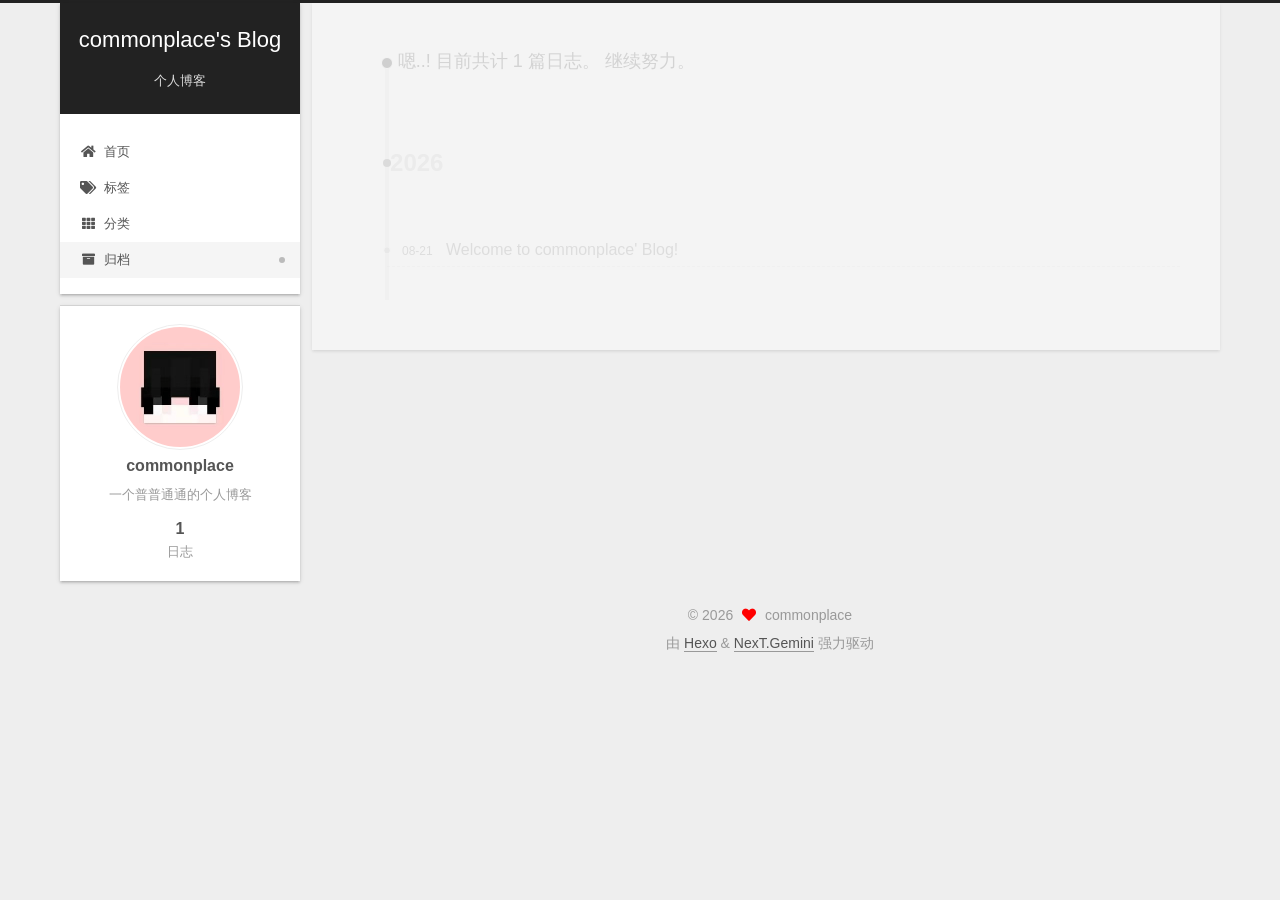
<file: archives/2026/08/index.html>
<!DOCTYPE html>
<html lang="zh-CN">
<head>
  <meta charset="UTF-8">
<meta name="viewport" content="width=device-width, initial-scale=1, maximum-scale=2">
<meta name="theme-color" content="#222">
<meta name="generator" content="Hexo 8.1.2">
  <link rel="apple-touch-icon" sizes="180x180" href="/images/apple-touch-icon-next.png">
  <link rel="icon" type="image/png" sizes="32x32" href="/images/favicon-32x32-next.png">
  <link rel="icon" type="image/png" sizes="16x16" href="/images/favicon-16x16-next.png">
  <link rel="mask-icon" href="/images/logo.svg" color="#222">

<link rel="stylesheet" href="/css/main.css">


<link rel="stylesheet" href="/lib/font-awesome/css/all.min.css">

<script id="hexo-configurations">
    var NexT = window.NexT || {};
    var CONFIG = {"hostname":"yiyuyan.github.io","root":"/","scheme":"Gemini","version":"7.8.0","exturl":false,"sidebar":{"position":"left","display":"post","padding":18,"offset":12,"onmobile":false},"copycode":{"enable":false,"show_result":false,"style":null},"back2top":{"enable":true,"sidebar":false,"scrollpercent":false},"bookmark":{"enable":false,"color":"#222","save":"auto"},"fancybox":false,"mediumzoom":false,"lazyload":false,"pangu":false,"comments":{"style":"tabs","active":"utterances","storage":true,"lazyload":false,"nav":null},"algolia":{"hits":{"per_page":10},"labels":{"input_placeholder":"Search for Posts","hits_empty":"We didn't find any results for the search: ${query}","hits_stats":"${hits} results found in ${time} ms"}},"localsearch":{"enable":false,"trigger":"auto","top_n_per_article":1,"unescape":false,"preload":false},"motion":{"enable":true,"async":false,"transition":{"post_block":"fadeIn","post_header":"slideDownIn","post_body":"slideDownIn","coll_header":"slideLeftIn","sidebar":"slideUpIn"}},"path":"search.xml"};
  </script>

  <meta name="description" content="一个普普通通的个人博客">
<meta property="og:type" content="website">
<meta property="og:title" content="commonplace&#39;s Blog">
<meta property="og:url" content="http://yiyuyan.github.io/archives/2026/08/index.html">
<meta property="og:site_name" content="commonplace&#39;s Blog">
<meta property="og:description" content="一个普普通通的个人博客">
<meta property="og:locale" content="zh_CN">
<meta property="article:author" content="commonplace">
<meta name="twitter:card" content="summary">

<link rel="canonical" href="http://yiyuyan.github.io/archives/2026/08/">


<script id="page-configurations">
  // https://hexo.io/docs/variables.html
  CONFIG.page = {
    sidebar: "",
    isHome : false,
    isPost : false,
    lang   : 'zh-CN'
  };
</script>

  <title>归档 | commonplace's Blog</title>
  






  <noscript>
  <style>
  .use-motion .brand,
  .use-motion .menu-item,
  .sidebar-inner,
  .use-motion .post-block,
  .use-motion .pagination,
  .use-motion .comments,
  .use-motion .post-header,
  .use-motion .post-body,
  .use-motion .collection-header { opacity: initial; }

  .use-motion .site-title,
  .use-motion .site-subtitle {
    opacity: initial;
    top: initial;
  }

  .use-motion .logo-line-before i { left: initial; }
  .use-motion .logo-line-after i { right: initial; }
  </style>
</noscript>

<link rel="alternate" href="/atom.xml" title="commonplace's Blog" type="application/atom+xml">
</head>

<body itemscope itemtype="http://schema.org/WebPage">
  <div class="container use-motion">
    <div class="headband"></div>

    <header class="header" itemscope itemtype="http://schema.org/WPHeader">
      <div class="header-inner"><div class="site-brand-container">
  <div class="site-nav-toggle">
    <div class="toggle" aria-label="切换导航栏">
      <span class="toggle-line toggle-line-first"></span>
      <span class="toggle-line toggle-line-middle"></span>
      <span class="toggle-line toggle-line-last"></span>
    </div>
  </div>

  <div class="site-meta">

    <a href="/" class="brand" rel="start">
      <span class="logo-line-before"><i></i></span>
      <h1 class="site-title">commonplace's Blog</h1>
      <span class="logo-line-after"><i></i></span>
    </a>
      <p class="site-subtitle" itemprop="description">个人博客</p>
  </div>

  <div class="site-nav-right">
    <div class="toggle popup-trigger">
    </div>
  </div>
</div>




<nav class="site-nav">
  <ul id="menu" class="main-menu menu">
        <li class="menu-item menu-item-home">

    <a href="/" rel="section"><i class="fa fa-home fa-fw"></i>首页</a>

  </li>
        <li class="menu-item menu-item-tags">

    <a href="/tags/" rel="section"><i class="fa fa-tags fa-fw"></i>标签</a>

  </li>
        <li class="menu-item menu-item-categories">

    <a href="/categories/" rel="section"><i class="fa fa-th fa-fw"></i>分类</a>

  </li>
        <li class="menu-item menu-item-archives">

    <a href="/archives/" rel="section"><i class="fa fa-archive fa-fw"></i>归档</a>

  </li>
  </ul>
</nav>




</div>
    </header>

    
  <div class="back-to-top">
    <i class="fa fa-arrow-up"></i>
    <span>0%</span>
  </div>


    <main class="main">
      <div class="main-inner">
        <div class="content-wrap">
          

          <div class="content archive">
            

  
  
  
  <div class="post-block">
    <div class="posts-collapse">
      <div class="collection-title">
        <span class="collection-header">嗯..! 目前共计 1 篇日志。 继续努力。</span>
      </div>

      
    <div class="collection-year">
      <span class="collection-header">2026</span>
    </div>

  <article itemscope itemtype="http://schema.org/Article">
    <header class="post-header">

      <div class="post-meta">
        <time itemprop="dateCreated"
              datetime="2026-08-21T12:55:03+08:00"
              content="2026-08-21">
          08-21
        </time>
      </div>

      <div class="post-title">
          <a class="post-title-link" href="/2026/08/21/welcome/" itemprop="url">
            <span itemprop="name">Welcome to commonplace' Blog!</span>
          </a>
      </div>

    </header>
  </article>


    </div>
  </div>
  
  
  

  



          </div>
          

<script>
  window.addEventListener('tabs:register', () => {
    let { activeClass } = CONFIG.comments;
    if (CONFIG.comments.storage) {
      activeClass = localStorage.getItem('comments_active') || activeClass;
    }
    if (activeClass) {
      let activeTab = document.querySelector(`a[href="#comment-${activeClass}"]`);
      if (activeTab) {
        activeTab.click();
      }
    }
  });
  if (CONFIG.comments.storage) {
    window.addEventListener('tabs:click', event => {
      if (!event.target.matches('.tabs-comment .tab-content .tab-pane')) return;
      let commentClass = event.target.classList[1];
      localStorage.setItem('comments_active', commentClass);
    });
  }
</script>

        </div>
          
  
  <div class="toggle sidebar-toggle">
    <span class="toggle-line toggle-line-first"></span>
    <span class="toggle-line toggle-line-middle"></span>
    <span class="toggle-line toggle-line-last"></span>
  </div>

  <aside class="sidebar">
    <div class="sidebar-inner">

      <ul class="sidebar-nav motion-element">
        <li class="sidebar-nav-toc">
          文章目录
        </li>
        <li class="sidebar-nav-overview">
          站点概览
        </li>
      </ul>

      <!--noindex-->
      <div class="post-toc-wrap sidebar-panel">
      </div>
      <!--/noindex-->

      <div class="site-overview-wrap sidebar-panel">
        <div class="site-author motion-element" itemprop="author" itemscope itemtype="http://schema.org/Person">
    <img class="site-author-image" itemprop="image" alt="commonplace"
      src="/images/avatar.png">
  <p class="site-author-name" itemprop="name">commonplace</p>
  <div class="site-description" itemprop="description">一个普普通通的个人博客</div>
</div>
<div class="site-state-wrap motion-element">
  <nav class="site-state">
      <div class="site-state-item site-state-posts">
          <a href="/archives/">
        
          <span class="site-state-item-count">1</span>
          <span class="site-state-item-name">日志</span>
        </a>
      </div>
  </nav>
</div>



      </div>

    </div>
  </aside>
  <div id="sidebar-dimmer"></div>


      </div>
    </main>

    <footer class="footer">
      <div class="footer-inner">
        

        

<div class="copyright">
  
  &copy; 
  <span itemprop="copyrightYear">2026</span>
  <span class="with-love">
    <i class="fa fa-heart"></i>
  </span>
  <span class="author" itemprop="copyrightHolder">commonplace</span>
</div>
  <div class="powered-by">由 <a href="https://hexo.io/" class="theme-link" rel="noopener" target="_blank">Hexo</a> & <a href="https://theme-next.org/" class="theme-link" rel="noopener" target="_blank">NexT.Gemini</a> 强力驱动
  </div>

        








      </div>
    </footer>
  </div>

  
  <script src="/lib/anime.min.js"></script>
  <script src="/lib/velocity/velocity.min.js"></script>
  <script src="/lib/velocity/velocity.ui.min.js"></script>

<script src="/js/utils.js"></script>

<script src="/js/motion.js"></script>


<script src="/js/schemes/pisces.js"></script>


<script src="/js/next-boot.js"></script>




  















  

  

</body>
</html>
</file>
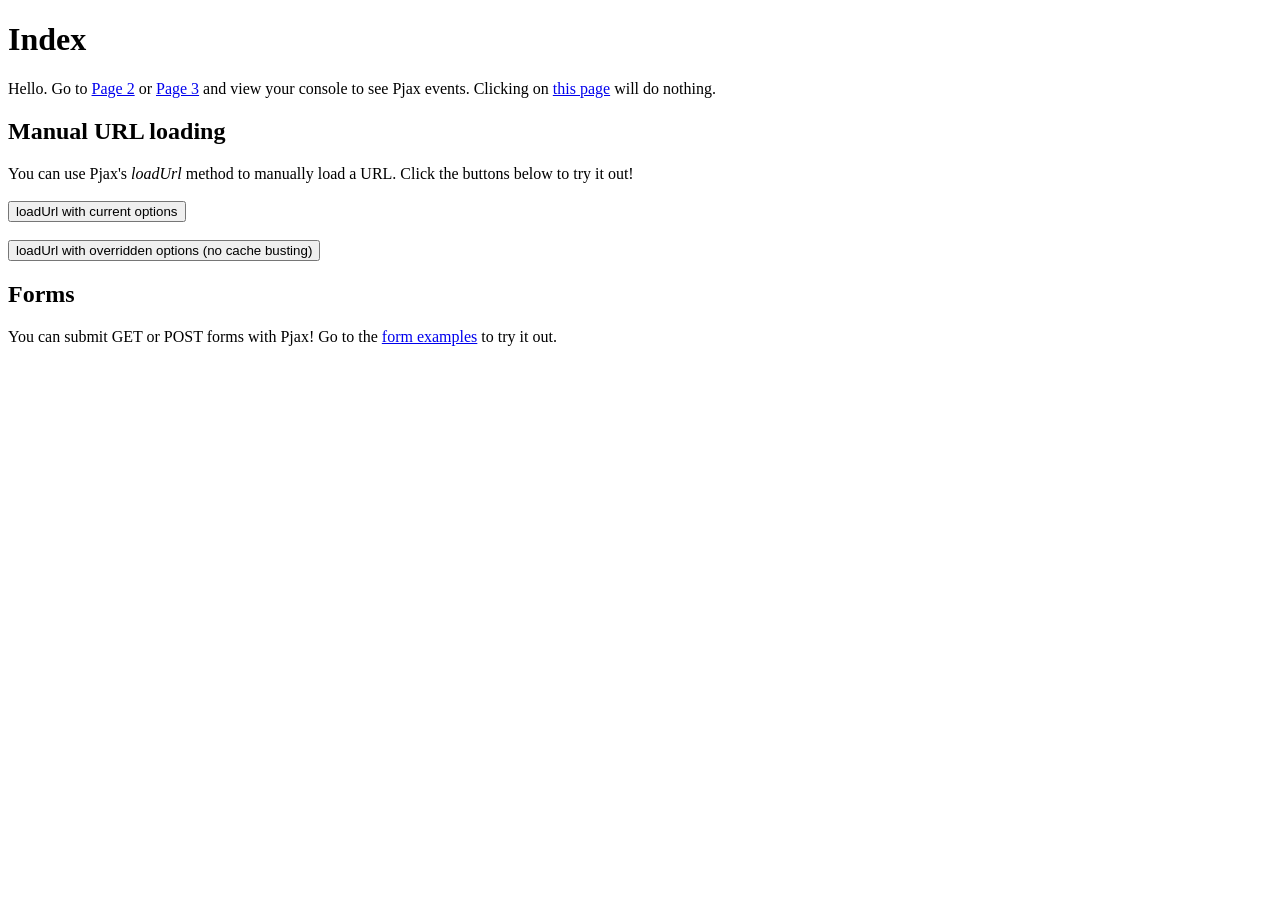
<file: lib/pjax/example/index.html>
<!doctype html>
<html>
  <head>
    <meta charset="utf-8">
    <title>Hello</title>
    <script src="../pjax.js"></script>
    <script src="example.js"></script>
  </head>
  <body>
    <div class="body">
      <h1>Index</h1>
      Hello.
      Go to <a href="page2.html" class="js-Pjax">Page 2</a> or <a href="page3.html" class="js-Pjax">Page 3</a> and view your console to see Pjax events.
      Clicking on <a href="index.html">this page</a> will do nothing.

      <h2>Manual URL loading</h2>

      You can use Pjax's <i>loadUrl</i> method to manually load a URL. Click the buttons below to try it out!<br /><br />

      <button data-manual-trigger>loadUrl with current options</button><br /><br />
      <button data-manual-trigger data-manual-trigger-override="true">loadUrl with overridden options (no cache busting)</button>

      <h2>Forms</h2>

      You can submit GET or POST forms with Pjax! Go to the <a href="forms.html">form examples</a> to try it out.

    </div>
  </body>
</html>
</file>
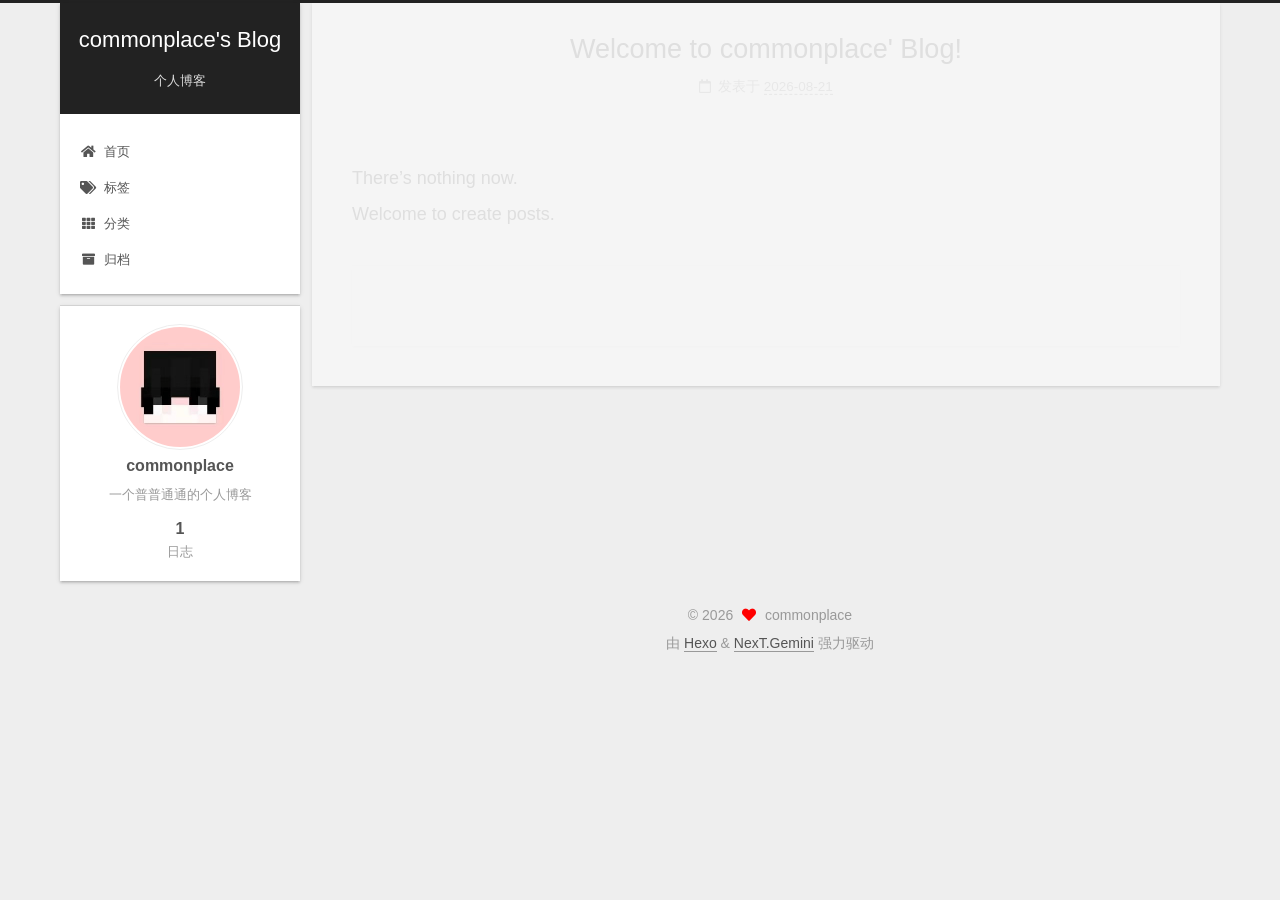
<file: 2026/08/21/welcome/index.html>
<!DOCTYPE html>
<html lang="zh-CN">
<head>
  <meta charset="UTF-8">
<meta name="viewport" content="width=device-width, initial-scale=1, maximum-scale=2">
<meta name="theme-color" content="#222">
<meta name="generator" content="Hexo 8.1.2">
  <link rel="apple-touch-icon" sizes="180x180" href="/images/apple-touch-icon-next.png">
  <link rel="icon" type="image/png" sizes="32x32" href="/images/favicon-32x32-next.png">
  <link rel="icon" type="image/png" sizes="16x16" href="/images/favicon-16x16-next.png">
  <link rel="mask-icon" href="/images/logo.svg" color="#222">

<link rel="stylesheet" href="/css/main.css">


<link rel="stylesheet" href="/lib/font-awesome/css/all.min.css">

<script id="hexo-configurations">
    var NexT = window.NexT || {};
    var CONFIG = {"hostname":"yiyuyan.github.io","root":"/","scheme":"Gemini","version":"7.8.0","exturl":false,"sidebar":{"position":"left","display":"post","padding":18,"offset":12,"onmobile":false},"copycode":{"enable":false,"show_result":false,"style":null},"back2top":{"enable":true,"sidebar":false,"scrollpercent":false},"bookmark":{"enable":false,"color":"#222","save":"auto"},"fancybox":false,"mediumzoom":false,"lazyload":false,"pangu":false,"comments":{"style":"tabs","active":"utterances","storage":true,"lazyload":false,"nav":null},"algolia":{"hits":{"per_page":10},"labels":{"input_placeholder":"Search for Posts","hits_empty":"We didn't find any results for the search: ${query}","hits_stats":"${hits} results found in ${time} ms"}},"localsearch":{"enable":false,"trigger":"auto","top_n_per_article":1,"unescape":false,"preload":false},"motion":{"enable":true,"async":false,"transition":{"post_block":"fadeIn","post_header":"slideDownIn","post_body":"slideDownIn","coll_header":"slideLeftIn","sidebar":"slideUpIn"}},"path":"search.xml"};
  </script>

  <meta name="description" content="There’s nothing now.Welcome to create posts.">
<meta property="og:type" content="article">
<meta property="og:title" content="Welcome to commonplace&#39; Blog!">
<meta property="og:url" content="http://yiyuyan.github.io/2026/08/21/welcome/index.html">
<meta property="og:site_name" content="commonplace&#39;s Blog">
<meta property="og:description" content="There’s nothing now.Welcome to create posts.">
<meta property="og:locale" content="zh_CN">
<meta property="article:published_time" content="2026-08-21T04:55:03.504Z">
<meta property="article:modified_time" content="2026-08-21T05:32:46.388Z">
<meta property="article:author" content="commonplace">
<meta name="twitter:card" content="summary">

<link rel="canonical" href="http://yiyuyan.github.io/2026/08/21/welcome/">


<script id="page-configurations">
  // https://hexo.io/docs/variables.html
  CONFIG.page = {
    sidebar: "",
    isHome : false,
    isPost : true,
    lang   : 'zh-CN'
  };
</script>

  <title>Welcome to commonplace' Blog! | commonplace's Blog</title>
  






  <noscript>
  <style>
  .use-motion .brand,
  .use-motion .menu-item,
  .sidebar-inner,
  .use-motion .post-block,
  .use-motion .pagination,
  .use-motion .comments,
  .use-motion .post-header,
  .use-motion .post-body,
  .use-motion .collection-header { opacity: initial; }

  .use-motion .site-title,
  .use-motion .site-subtitle {
    opacity: initial;
    top: initial;
  }

  .use-motion .logo-line-before i { left: initial; }
  .use-motion .logo-line-after i { right: initial; }
  </style>
</noscript>

<link rel="alternate" href="/atom.xml" title="commonplace's Blog" type="application/atom+xml">
</head>

<body itemscope itemtype="http://schema.org/WebPage">
  <div class="container use-motion">
    <div class="headband"></div>

    <header class="header" itemscope itemtype="http://schema.org/WPHeader">
      <div class="header-inner"><div class="site-brand-container">
  <div class="site-nav-toggle">
    <div class="toggle" aria-label="切换导航栏">
      <span class="toggle-line toggle-line-first"></span>
      <span class="toggle-line toggle-line-middle"></span>
      <span class="toggle-line toggle-line-last"></span>
    </div>
  </div>

  <div class="site-meta">

    <a href="/" class="brand" rel="start">
      <span class="logo-line-before"><i></i></span>
      <h1 class="site-title">commonplace's Blog</h1>
      <span class="logo-line-after"><i></i></span>
    </a>
      <p class="site-subtitle" itemprop="description">个人博客</p>
  </div>

  <div class="site-nav-right">
    <div class="toggle popup-trigger">
    </div>
  </div>
</div>




<nav class="site-nav">
  <ul id="menu" class="main-menu menu">
        <li class="menu-item menu-item-home">

    <a href="/" rel="section"><i class="fa fa-home fa-fw"></i>首页</a>

  </li>
        <li class="menu-item menu-item-tags">

    <a href="/tags/" rel="section"><i class="fa fa-tags fa-fw"></i>标签</a>

  </li>
        <li class="menu-item menu-item-categories">

    <a href="/categories/" rel="section"><i class="fa fa-th fa-fw"></i>分类</a>

  </li>
        <li class="menu-item menu-item-archives">

    <a href="/archives/" rel="section"><i class="fa fa-archive fa-fw"></i>归档</a>

  </li>
  </ul>
</nav>




</div>
    </header>

    
  <div class="back-to-top">
    <i class="fa fa-arrow-up"></i>
    <span>0%</span>
  </div>


    <main class="main">
      <div class="main-inner">
        <div class="content-wrap">
          

          <div class="content post posts-expand">
            

    
  
  
  <article itemscope itemtype="http://schema.org/Article" class="post-block" lang="zh-CN">
    <link itemprop="mainEntityOfPage" href="http://yiyuyan.github.io/2026/08/21/welcome/">

    <span hidden itemprop="author" itemscope itemtype="http://schema.org/Person">
      <meta itemprop="image" content="/images/avatar.png">
      <meta itemprop="name" content="commonplace">
      <meta itemprop="description" content="一个普普通通的个人博客">
    </span>

    <span hidden itemprop="publisher" itemscope itemtype="http://schema.org/Organization">
      <meta itemprop="name" content="commonplace's Blog">
    </span>
      <header class="post-header">
        <h1 class="post-title" itemprop="name headline">
          Welcome to commonplace' Blog!
        </h1>

        <div class="post-meta">
            <span class="post-meta-item">
              <span class="post-meta-item-icon">
                <i class="far fa-calendar"></i>
              </span>
              <span class="post-meta-item-text">发表于</span>
              

              <time title="创建时间：2026-08-21 12:55:03 / 修改时间：13:32:46" itemprop="dateCreated datePublished" datetime="2026-08-21T12:55:03+08:00">2026-08-21</time>
            </span>

          

        </div>
      </header>

    
    
    
    <div class="post-body" itemprop="articleBody">

      
        <p>There’s nothing now.<br>Welcome to create posts.</p>

    </div>

    
    
    <div class="comments" id="comments">
  <script src="https://utteranc.es/client.js"
        repo="yiyuyan/yiyuyan.github.io"
        issue-term="og:title"
        theme="github-dark"
        crossorigin="anonymous"
        async>
  </script>
</div>

      <footer class="post-footer">

        


        
      </footer>
    
  </article>
  
  
  



          </div>
          

<script>
  window.addEventListener('tabs:register', () => {
    let { activeClass } = CONFIG.comments;
    if (CONFIG.comments.storage) {
      activeClass = localStorage.getItem('comments_active') || activeClass;
    }
    if (activeClass) {
      let activeTab = document.querySelector(`a[href="#comment-${activeClass}"]`);
      if (activeTab) {
        activeTab.click();
      }
    }
  });
  if (CONFIG.comments.storage) {
    window.addEventListener('tabs:click', event => {
      if (!event.target.matches('.tabs-comment .tab-content .tab-pane')) return;
      let commentClass = event.target.classList[1];
      localStorage.setItem('comments_active', commentClass);
    });
  }
</script>

        </div>
          
  
  <div class="toggle sidebar-toggle">
    <span class="toggle-line toggle-line-first"></span>
    <span class="toggle-line toggle-line-middle"></span>
    <span class="toggle-line toggle-line-last"></span>
  </div>

  <aside class="sidebar">
    <div class="sidebar-inner">

      <ul class="sidebar-nav motion-element">
        <li class="sidebar-nav-toc">
          文章目录
        </li>
        <li class="sidebar-nav-overview">
          站点概览
        </li>
      </ul>

      <!--noindex-->
      <div class="post-toc-wrap sidebar-panel">
      </div>
      <!--/noindex-->

      <div class="site-overview-wrap sidebar-panel">
        <div class="site-author motion-element" itemprop="author" itemscope itemtype="http://schema.org/Person">
    <img class="site-author-image" itemprop="image" alt="commonplace"
      src="/images/avatar.png">
  <p class="site-author-name" itemprop="name">commonplace</p>
  <div class="site-description" itemprop="description">一个普普通通的个人博客</div>
</div>
<div class="site-state-wrap motion-element">
  <nav class="site-state">
      <div class="site-state-item site-state-posts">
          <a href="/archives/">
        
          <span class="site-state-item-count">1</span>
          <span class="site-state-item-name">日志</span>
        </a>
      </div>
  </nav>
</div>



      </div>

    </div>
  </aside>
  <div id="sidebar-dimmer"></div>


      </div>
    </main>

    <footer class="footer">
      <div class="footer-inner">
        

        

<div class="copyright">
  
  &copy; 
  <span itemprop="copyrightYear">2026</span>
  <span class="with-love">
    <i class="fa fa-heart"></i>
  </span>
  <span class="author" itemprop="copyrightHolder">commonplace</span>
</div>
  <div class="powered-by">由 <a href="https://hexo.io/" class="theme-link" rel="noopener" target="_blank">Hexo</a> & <a href="https://theme-next.org/" class="theme-link" rel="noopener" target="_blank">NexT.Gemini</a> 强力驱动
  </div>

        








      </div>
    </footer>
  </div>

  
  <script src="/lib/anime.min.js"></script>
  <script src="/lib/velocity/velocity.min.js"></script>
  <script src="/lib/velocity/velocity.ui.min.js"></script>

<script src="/js/utils.js"></script>

<script src="/js/motion.js"></script>


<script src="/js/schemes/pisces.js"></script>


<script src="/js/next-boot.js"></script>




  















  

  

</body>
</html>
</file>
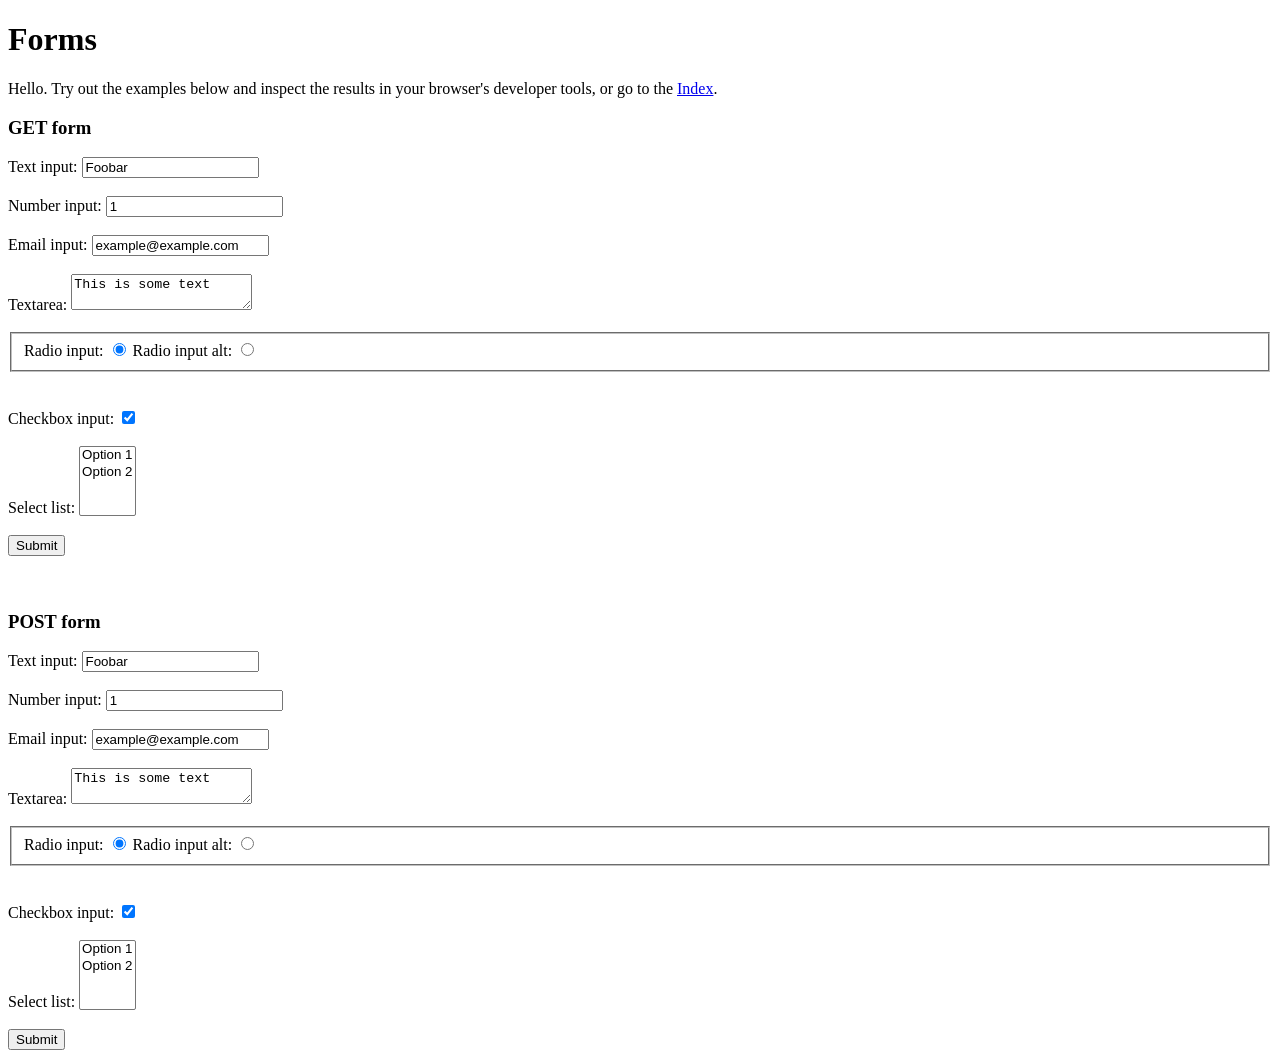
<file: lib/pjax/example/forms.html>
<!doctype html>
<html>
  <head>
    <meta charset="utf-8">
    <title>Forms</title>
    <script src="../pjax.js"></script>
    <script src="example.js"></script>
  </head>
  <body>
    <div class="body">
      <h1>Forms</h1>
      Hello. Try out the examples below and inspect the results in your browser's developer tools, or go to the <a href="index.html" class="js-Pjax">Index</a>.

      <h3>GET form</h3>

      <form action="" method="get" class="js-Pjax" id="get-form">
        <label for="get-form-text">Text input:</label>
        <input type="text" name="textInput" id="get-form-text" value="Foobar" />

        <br />
        <br />

        <label for="get-form-number">Number input:</label>
        <input type="number" name="numberInput" id="get-form-number" value="1" />

        <br />
        <br />

        <label for="get-form-email">Email input:</label>
        <input type="email" name="emailInput" id="get-form-email" value="example@example.com" />

        <br />
        <br />

        <label for="get-form-textarea">Textarea:</label>
        <textarea name="textarea" id="get-form-textarea">This is some text</textarea>

        <br />
        <br />

        <fieldset>
          <label for="get-form-radio-1">Radio input:</label>
          <input type="radio" name="radioInput" value="radio-1" checked id="get-form-radio-1" />

          <label for="get-form-radio-2">Radio input alt:</label>
          <input type="radio" name="radioInput" value="radio-2" id="get-form-radio-2" />
        </fieldset>

        <br />
        <br />

        <label for="get-form-checkbox">Checkbox input:</label>
        <input type="checkbox" name="checkboxInput" checked id="get-form-checkbox" />

        <br />
        <br />

        <label for="get-form-select">Select list:</label>
        <select multiple name="select" id="get-form-select">
          <option>
            Option 1
          </option>
          <option>
            Option 2
          </option>
        </select>

        <br />
        <br />

        <input type="submit" value="Submit" />
      </form>

      <br />
      <br />

      <h3>POST form</h3>

      <form action="" method="post" class="js-Pjax" id="post-form">
        <label for="post-form-text">Text input:</label>
        <input type="text" name="textInput" id="post-form-text" value="Foobar" />

        <br />
        <br />

        <label for="post-form-number">Number input:</label>
        <input type="number" name="numberInput" id="post-form-number" value="1" />

        <br />
        <br />

        <label for="post-form-email">Email input:</label>
        <input type="email" name="emailInput" id="post-form-email" value="example@example.com" />

        <br />
        <br />

        <label for="post-form-textarea">Textarea:</label>
        <textarea name="textarea" id="post-form-textarea">This is some text</textarea>

        <br />
        <br />

        <fieldset>
          <label for="post-form-radio-1">Radio input:</label>
          <input type="radio" name="radioInput" value="radio-1" checked id="post-form-radio-1" />

          <label for="post-form-radio-2">Radio input alt:</label>
          <input type="radio" name="radioInput" value="radio-2" id="post-form-radio-2" />
        </fieldset>

        <br />
        <br />

        <label for="post-form-checkbox">Checkbox input:</label>
        <input type="checkbox" name="checkboxInput" checked id="post-form-checkbox" />

        <br />
        <br />

        <label for="post-form-select">Select list:</label>
        <select multiple name="select" id="post-form-select">
          <option>
            Option 1
          </option>
          <option>
            Option 2
          </option>
        </select>

        <br />
        <br />

        <input type="submit" value="Submit" />
      </form>
    </div>
  </body>
</html>
</file>
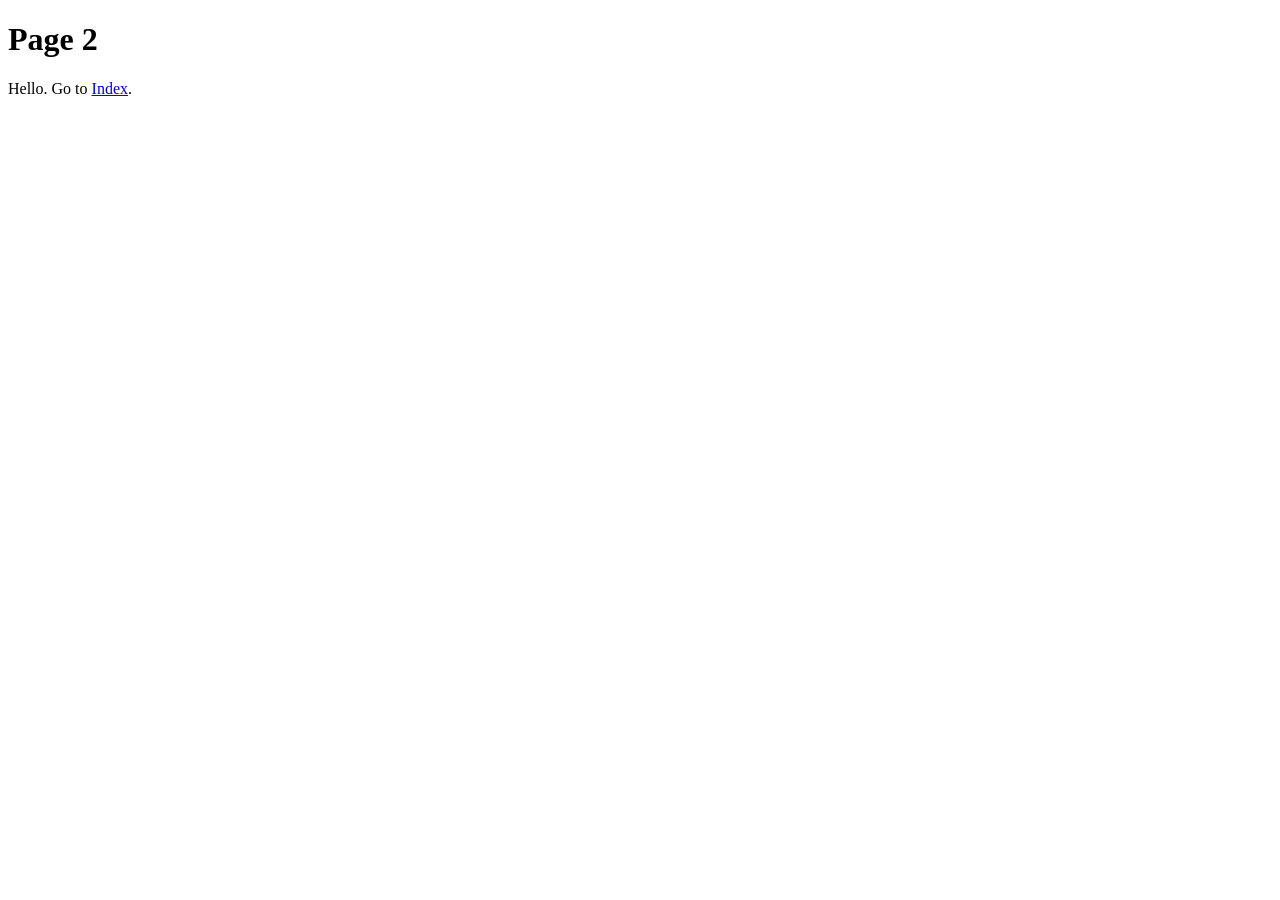
<file: lib/pjax/example/page2.html>
<!doctype html>
<html>
  <head>
    <meta charset="utf-8">
    <title>Page 2</title>
    <script src="../pjax.js"></script>
    <script src="example.js"></script>
  </head>
  <body>
    <div class="body">
      <h1>Page 2</h1>
      Hello. Go to <a href="index.html" class="js-Pjax">Index</a>.
    </div>
  </body>
</html>
</file>
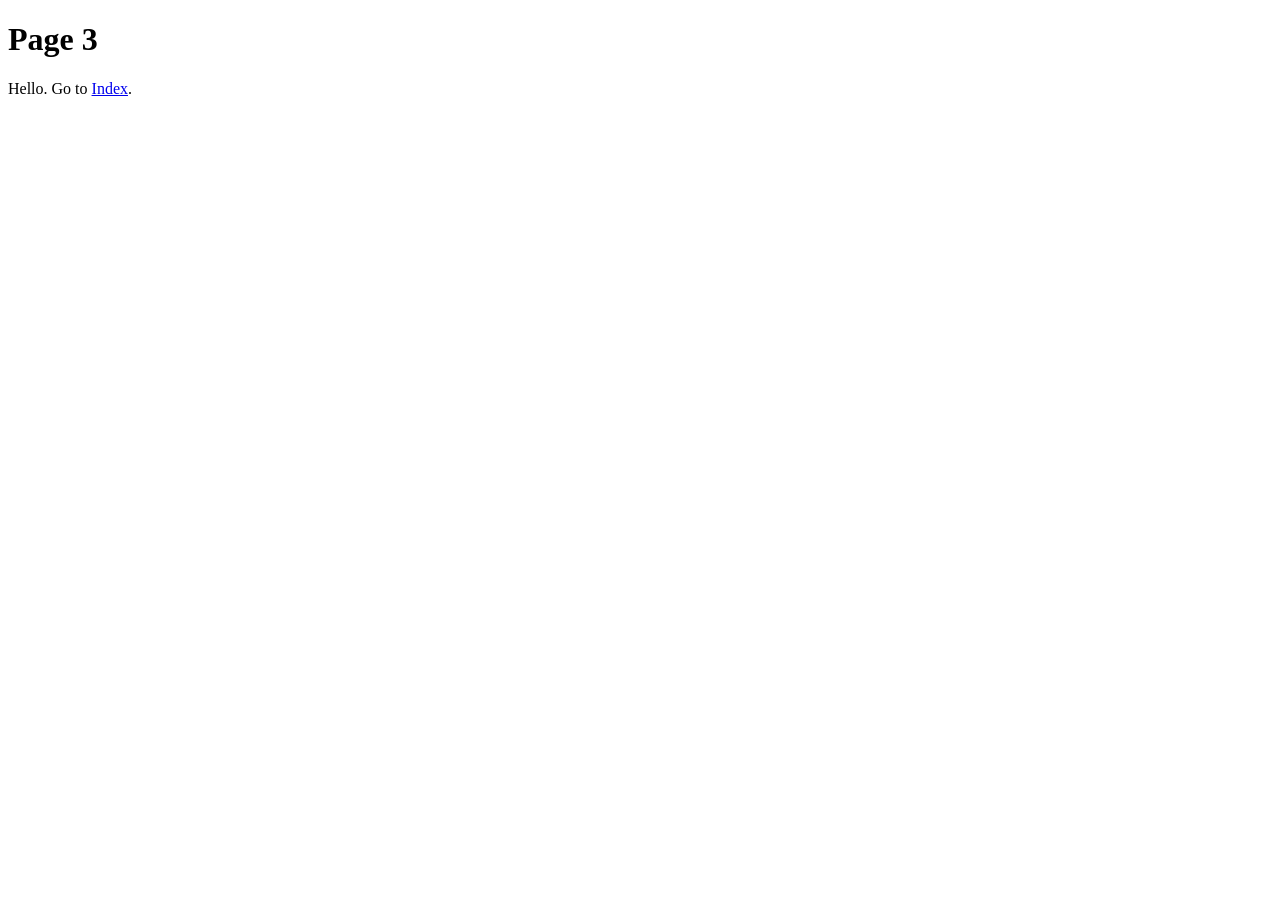
<file: lib/pjax/example/page3.html>
<!doctype html>
<html>
  <head>
    <meta charset="utf-8">
    <title>Page 3</title>
    <script src="../pjax.js"></script>
    <script src="example.js"></script>
  </head>
  <body>
    <div class="body">
      <h1>Page 3</h1>
      Hello. Go to <a href="index.html" class="js-Pjax">Index</a>.
    </div>
  </body>
</html>
</file>
<file: css/main.css>
:root {
  --body-bg-color: #eee;
  --content-bg-color: #fff;
  --card-bg-color: #f5f5f5;
  --text-color: #555;
  --blockquote-color: #666;
  --link-color: #555;
  --link-hover-color: #222;
  --brand-color: #fff;
  --brand-hover-color: #fff;
  --table-row-odd-bg-color: #f9f9f9;
  --table-row-hover-bg-color: #f5f5f5;
  --menu-item-bg-color: #f5f5f5;
  --btn-default-bg: #fff;
  --btn-default-color: #555;
  --btn-default-border-color: #555;
  --btn-default-hover-bg: #222;
  --btn-default-hover-color: #fff;
  --btn-default-hover-border-color: #222;
}
html {
  line-height: 1.15; /* 1 */
  -webkit-text-size-adjust: 100%; /* 2 */
}
body {
  margin: 0;
}
main {
  display: block;
}
h1 {
  font-size: 2em;
  margin: 0.67em 0;
}
hr {
  box-sizing: content-box; /* 1 */
  height: 0; /* 1 */
  overflow: visible; /* 2 */
}
pre {
  font-family: monospace, monospace; /* 1 */
  font-size: 1em; /* 2 */
}
a {
  background: transparent;
}
abbr[title] {
  border-bottom: none; /* 1 */
  text-decoration: underline; /* 2 */
  text-decoration: underline dotted; /* 2 */
}
b,
strong {
  font-weight: bolder;
}
code,
kbd,
samp {
  font-family: monospace, monospace; /* 1 */
  font-size: 1em; /* 2 */
}
small {
  font-size: 80%;
}
sub,
sup {
  font-size: 75%;
  line-height: 0;
  position: relative;
  vertical-align: baseline;
}
sub {
  bottom: -0.25em;
}
sup {
  top: -0.5em;
}
img {
  border-style: none;
}
button,
input,
optgroup,
select,
textarea {
  font-family: inherit; /* 1 */
  font-size: 100%; /* 1 */
  line-height: 1.15; /* 1 */
  margin: 0; /* 2 */
}
button,
input {
/* 1 */
  overflow: visible;
}
button,
select {
/* 1 */
  text-transform: none;
}
button,
[type='button'],
[type='reset'],
[type='submit'] {
  -webkit-appearance: button;
}
button::-moz-focus-inner,
[type='button']::-moz-focus-inner,
[type='reset']::-moz-focus-inner,
[type='submit']::-moz-focus-inner {
  border-style: none;
  padding: 0;
}
button:-moz-focusring,
[type='button']:-moz-focusring,
[type='reset']:-moz-focusring,
[type='submit']:-moz-focusring {
  outline: 1px dotted ButtonText;
}
fieldset {
  padding: 0.35em 0.75em 0.625em;
}
legend {
  box-sizing: border-box; /* 1 */
  color: inherit; /* 2 */
  display: table; /* 1 */
  max-width: 100%; /* 1 */
  padding: 0; /* 3 */
  white-space: normal; /* 1 */
}
progress {
  vertical-align: baseline;
}
textarea {
  overflow: auto;
}
[type='checkbox'],
[type='radio'] {
  box-sizing: border-box; /* 1 */
  padding: 0; /* 2 */
}
[type='number']::-webkit-inner-spin-button,
[type='number']::-webkit-outer-spin-button {
  height: auto;
}
[type='search'] {
  outline-offset: -2px; /* 2 */
  -webkit-appearance: textfield; /* 1 */
}
[type='search']::-webkit-search-decoration {
  -webkit-appearance: none;
}
::-webkit-file-upload-button {
  font: inherit; /* 2 */
  -webkit-appearance: button; /* 1 */
}
details {
  display: block;
}
summary {
  display: list-item;
}
template {
  display: none;
}
[hidden] {
  display: none;
}
::selection {
  background: #262a30;
  color: #eee;
}
html,
body {
  height: 100%;
}
body {
  background: var(--body-bg-color);
  color: var(--text-color);
  font-family: 'Lato', "PingFang SC", "Microsoft YaHei", sans-serif;
  font-size: 1em;
  line-height: 2;
}
@media (max-width: 991px) {
  body {
    padding-left: 0 !important;
    padding-right: 0 !important;
  }
}
h1,
h2,
h3,
h4,
h5,
h6 {
  font-family: 'Lato', "PingFang SC", "Microsoft YaHei", sans-serif;
  font-weight: bold;
  line-height: 1.5;
  margin: 20px 0 15px;
}
h1 {
  font-size: 1.5em;
}
h2 {
  font-size: 1.375em;
}
h3 {
  font-size: 1.25em;
}
h4 {
  font-size: 1.125em;
}
h5 {
  font-size: 1em;
}
h6 {
  font-size: 0.875em;
}
p {
  margin: 0 0 20px 0;
}
a,
span.exturl {
  border-bottom: 1px solid #999;
  color: var(--link-color);
  outline: 0;
  text-decoration: none;
  overflow-wrap: break-word;
  word-wrap: break-word;
  cursor: pointer;
}
a:hover,
span.exturl:hover {
  border-bottom-color: var(--link-hover-color);
  color: var(--link-hover-color);
}
iframe,
img,
video {
  display: block;
  margin-left: auto;
  margin-right: auto;
  max-width: 100%;
}
hr {
  background-image: repeating-linear-gradient(-45deg, #ddd, #ddd 4px, transparent 4px, transparent 8px);
  border: 0;
  height: 3px;
  margin: 40px 0;
}
blockquote {
  border-left: 4px solid #ddd;
  color: var(--blockquote-color);
  margin: 0;
  padding: 0 15px;
}
blockquote cite::before {
  content: '-';
  padding: 0 5px;
}
dt {
  font-weight: bold;
}
dd {
  margin: 0;
  padding: 0;
}
kbd {
  background-color: #f5f5f5;
  background-image: linear-gradient(#eee, #fff, #eee);
  border: 1px solid #ccc;
  border-radius: 0.2em;
  box-shadow: 0.1em 0.1em 0.2em rgba(0,0,0,0.1);
  color: #555;
  font-family: inherit;
  padding: 0.1em 0.3em;
  white-space: nowrap;
}
.table-container {
  overflow: auto;
}
table {
  border-collapse: collapse;
  border-spacing: 0;
  font-size: 0.875em;
  margin: 0 0 20px 0;
  width: 100%;
}
tbody tr:nth-of-type(odd) {
  background: var(--table-row-odd-bg-color);
}
tbody tr:hover {
  background: var(--table-row-hover-bg-color);
}
caption,
th,
td {
  font-weight: normal;
  padding: 8px;
  vertical-align: middle;
}
th,
td {
  border: 1px solid #ddd;
  border-bottom: 3px solid #ddd;
}
th {
  font-weight: 700;
  padding-bottom: 10px;
}
td {
  border-bottom-width: 1px;
}
.btn {
  background: var(--btn-default-bg);
  border: 2px solid var(--btn-default-border-color);
  border-radius: 2px;
  color: var(--btn-default-color);
  display: inline-block;
  font-size: 0.875em;
  line-height: 2;
  padding: 0 20px;
  text-decoration: none;
  transition-property: background-color;
  transition-delay: 0s;
  transition-duration: 0.2s;
  transition-timing-function: ease-in-out;
}
.btn:hover {
  background: var(--btn-default-hover-bg);
  border-color: var(--btn-default-hover-border-color);
  color: var(--btn-default-hover-color);
}
.btn + .btn {
  margin: 0 0 8px 8px;
}
.btn .fa-fw {
  text-align: left;
  width: 1.285714285714286em;
}
.toggle {
  line-height: 0;
}
.toggle .toggle-line {
  background: #fff;
  display: inline-block;
  height: 2px;
  left: 0;
  position: relative;
  top: 0;
  transition: all 0.4s;
  vertical-align: top;
  width: 100%;
}
.toggle .toggle-line:not(:first-child) {
  margin-top: 3px;
}
.toggle.toggle-arrow .toggle-line-first {
  left: 50%;
  top: 2px;
  transform: rotate(45deg);
  width: 50%;
}
.toggle.toggle-arrow .toggle-line-middle {
  left: 2px;
  width: 90%;
}
.toggle.toggle-arrow .toggle-line-last {
  left: 50%;
  top: -2px;
  transform: rotate(-45deg);
  width: 50%;
}
.toggle.toggle-close .toggle-line-first {
  transform: rotate(-45deg);
  top: 5px;
}
.toggle.toggle-close .toggle-line-middle {
  opacity: 0;
}
.toggle.toggle-close .toggle-line-last {
  transform: rotate(45deg);
  top: -5px;
}
.highlight,
pre {
  background: #f7f7f7;
  color: #4d4d4c;
  line-height: 1.6;
  margin: 0 auto 20px;
}
pre,
code {
  font-family: consolas, Menlo, monospace, "PingFang SC", "Microsoft YaHei";
}
code {
  background: #eee;
  border-radius: 3px;
  color: #555;
  padding: 2px 4px;
  overflow-wrap: break-word;
  word-wrap: break-word;
}
.highlight *::selection {
  background: #d6d6d6;
}
.highlight pre {
  border: 0;
  margin: 0;
  padding: 10px 0;
}
.highlight table {
  border: 0;
  margin: 0;
  width: auto;
}
.highlight td {
  border: 0;
  padding: 0;
}
.highlight figcaption {
  background: #eff2f3;
  color: #4d4d4c;
  display: flex;
  font-size: 0.875em;
  justify-content: space-between;
  line-height: 1.2;
  padding: 0.5em;
}
.highlight figcaption a {
  color: #4d4d4c;
}
.highlight figcaption a:hover {
  border-bottom-color: #4d4d4c;
}
.highlight .gutter {
  -moz-user-select: none;
  -ms-user-select: none;
  -webkit-user-select: none;
  user-select: none;
}
.highlight .gutter pre {
  background: #eff2f3;
  color: #869194;
  padding-left: 10px;
  padding-right: 10px;
  text-align: right;
}
.highlight .code pre {
  background: #f7f7f7;
  padding-left: 10px;
  width: 100%;
}
.gist table {
  width: auto;
}
.gist table td {
  border: 0;
}
pre {
  overflow: auto;
  padding: 10px;
}
pre code {
  background: none;
  color: #4d4d4c;
  font-size: 0.875em;
  padding: 0;
  text-shadow: none;
}
pre .deletion {
  background: #fdd;
}
pre .addition {
  background: #dfd;
}
pre .meta {
  color: #eab700;
  -moz-user-select: none;
  -ms-user-select: none;
  -webkit-user-select: none;
  user-select: none;
}
pre .comment {
  color: #8e908c;
}
pre .variable,
pre .attribute,
pre .tag,
pre .name,
pre .regexp,
pre .ruby .constant,
pre .xml .tag .title,
pre .xml .pi,
pre .xml .doctype,
pre .html .doctype,
pre .css .id,
pre .css .class,
pre .css .pseudo {
  color: #c82829;
}
pre .number,
pre .preprocessor,
pre .built_in,
pre .builtin-name,
pre .literal,
pre .params,
pre .constant,
pre .command {
  color: #f5871f;
}
pre .ruby .class .title,
pre .css .rules .attribute,
pre .string,
pre .symbol,
pre .value,
pre .inheritance,
pre .header,
pre .ruby .symbol,
pre .xml .cdata,
pre .special,
pre .formula {
  color: #718c00;
}
pre .title,
pre .css .hexcolor {
  color: #3e999f;
}
pre .function,
pre .python .decorator,
pre .python .title,
pre .ruby .function .title,
pre .ruby .title .keyword,
pre .perl .sub,
pre .javascript .title,
pre .coffeescript .title {
  color: #4271ae;
}
pre .keyword,
pre .javascript .function {
  color: #8959a8;
}
.blockquote-center {
  border-left: none;
  margin: 40px 0;
  padding: 0;
  position: relative;
  text-align: center;
}
.blockquote-center .fa {
  display: block;
  opacity: 0.6;
  position: absolute;
  width: 100%;
}
.blockquote-center .fa-quote-left {
  border-top: 1px solid #ccc;
  text-align: left;
  top: -20px;
}
.blockquote-center .fa-quote-right {
  border-bottom: 1px solid #ccc;
  text-align: right;
  bottom: -20px;
}
.blockquote-center p,
.blockquote-center div {
  text-align: center;
}
.post-body .group-picture img {
  margin: 0 auto;
  padding: 0 3px;
}
.group-picture-row {
  margin-bottom: 6px;
  overflow: hidden;
}
.group-picture-column {
  float: left;
  margin-bottom: 10px;
}
.post-body .label {
  color: #555;
  display: inline;
  padding: 0 2px;
}
.post-body .label.default {
  background: #f0f0f0;
}
.post-body .label.primary {
  background: #efe6f7;
}
.post-body .label.info {
  background: #e5f2f8;
}
.post-body .label.success {
  background: #e7f4e9;
}
.post-body .label.warning {
  background: #fcf6e1;
}
.post-body .label.danger {
  background: #fae8eb;
}
.post-body .tabs {
  margin-bottom: 20px;
}
.post-body .tabs,
.tabs-comment {
  display: block;
  padding-top: 10px;
  position: relative;
}
.post-body .tabs ul.nav-tabs,
.tabs-comment ul.nav-tabs {
  display: flex;
  flex-wrap: wrap;
  margin: 0;
  margin-bottom: -1px;
  padding: 0;
}
@media (max-width: 413px) {
  .post-body .tabs ul.nav-tabs,
  .tabs-comment ul.nav-tabs {
    display: block;
    margin-bottom: 5px;
  }
}
.post-body .tabs ul.nav-tabs li.tab,
.tabs-comment ul.nav-tabs li.tab {
  border-bottom: 1px solid #ddd;
  border-left: 1px solid transparent;
  border-right: 1px solid transparent;
  border-top: 3px solid transparent;
  flex-grow: 1;
  list-style-type: none;
  border-radius: 0 0 0 0;
}
@media (max-width: 413px) {
  .post-body .tabs ul.nav-tabs li.tab,
  .tabs-comment ul.nav-tabs li.tab {
    border-bottom: 1px solid transparent;
    border-left: 3px solid transparent;
    border-right: 1px solid transparent;
    border-top: 1px solid transparent;
  }
}
@media (max-width: 413px) {
  .post-body .tabs ul.nav-tabs li.tab,
  .tabs-comment ul.nav-tabs li.tab {
    border-radius: 0;
  }
}
.post-body .tabs ul.nav-tabs li.tab a,
.tabs-comment ul.nav-tabs li.tab a {
  border-bottom: initial;
  display: block;
  line-height: 1.8;
  outline: 0;
  padding: 0.25em 0.75em;
  text-align: center;
  transition-delay: 0s;
  transition-duration: 0.2s;
  transition-timing-function: ease-out;
}
.post-body .tabs ul.nav-tabs li.tab a i,
.tabs-comment ul.nav-tabs li.tab a i {
  width: 1.285714285714286em;
}
.post-body .tabs ul.nav-tabs li.tab.active,
.tabs-comment ul.nav-tabs li.tab.active {
  border-bottom: 1px solid transparent;
  border-left: 1px solid #ddd;
  border-right: 1px solid #ddd;
  border-top: 3px solid #fc6423;
}
@media (max-width: 413px) {
  .post-body .tabs ul.nav-tabs li.tab.active,
  .tabs-comment ul.nav-tabs li.tab.active {
    border-bottom: 1px solid #ddd;
    border-left: 3px solid #fc6423;
    border-right: 1px solid #ddd;
    border-top: 1px solid #ddd;
  }
}
.post-body .tabs ul.nav-tabs li.tab.active a,
.tabs-comment ul.nav-tabs li.tab.active a {
  color: var(--link-color);
  cursor: default;
}
.post-body .tabs .tab-content .tab-pane,
.tabs-comment .tab-content .tab-pane {
  border: 1px solid #ddd;
  border-top: 0;
  padding: 20px 20px 0 20px;
  border-radius: 0;
}
.post-body .tabs .tab-content .tab-pane:not(.active),
.tabs-comment .tab-content .tab-pane:not(.active) {
  display: none;
}
.post-body .tabs .tab-content .tab-pane.active,
.tabs-comment .tab-content .tab-pane.active {
  display: block;
}
.post-body .tabs .tab-content .tab-pane.active:nth-of-type(1),
.tabs-comment .tab-content .tab-pane.active:nth-of-type(1) {
  border-radius: 0 0 0 0;
}
@media (max-width: 413px) {
  .post-body .tabs .tab-content .tab-pane.active:nth-of-type(1),
  .tabs-comment .tab-content .tab-pane.active:nth-of-type(1) {
    border-radius: 0;
  }
}
.post-body .note {
  border-radius: 3px;
  margin-bottom: 20px;
  padding: 1em;
  position: relative;
  border: 1px solid #eee;
  border-left-width: 5px;
}
.post-body .note h2,
.post-body .note h3,
.post-body .note h4,
.post-body .note h5,
.post-body .note h6 {
  margin-top: 0;
  border-bottom: initial;
  margin-bottom: 0;
  padding-top: 0;
}
.post-body .note p:first-child,
.post-body .note ul:first-child,
.post-body .note ol:first-child,
.post-body .note table:first-child,
.post-body .note pre:first-child,
.post-body .note blockquote:first-child,
.post-body .note img:first-child {
  margin-top: 0;
}
.post-body .note p:last-child,
.post-body .note ul:last-child,
.post-body .note ol:last-child,
.post-body .note table:last-child,
.post-body .note pre:last-child,
.post-body .note blockquote:last-child,
.post-body .note img:last-child {
  margin-bottom: 0;
}
.post-body .note.default {
  border-left-color: #777;
}
.post-body .note.default h2,
.post-body .note.default h3,
.post-body .note.default h4,
.post-body .note.default h5,
.post-body .note.default h6 {
  color: #777;
}
.post-body .note.primary {
  border-left-color: #6f42c1;
}
.post-body .note.primary h2,
.post-body .note.primary h3,
.post-body .note.primary h4,
.post-body .note.primary h5,
.post-body .note.primary h6 {
  color: #6f42c1;
}
.post-body .note.info {
  border-left-color: #428bca;
}
.post-body .note.info h2,
.post-body .note.info h3,
.post-body .note.info h4,
.post-body .note.info h5,
.post-body .note.info h6 {
  color: #428bca;
}
.post-body .note.success {
  border-left-color: #5cb85c;
}
.post-body .note.success h2,
.post-body .note.success h3,
.post-body .note.success h4,
.post-body .note.success h5,
.post-body .note.success h6 {
  color: #5cb85c;
}
.post-body .note.warning {
  border-left-color: #f0ad4e;
}
.post-body .note.warning h2,
.post-body .note.warning h3,
.post-body .note.warning h4,
.post-body .note.warning h5,
.post-body .note.warning h6 {
  color: #f0ad4e;
}
.post-body .note.danger {
  border-left-color: #d9534f;
}
.post-body .note.danger h2,
.post-body .note.danger h3,
.post-body .note.danger h4,
.post-body .note.danger h5,
.post-body .note.danger h6 {
  color: #d9534f;
}
.pagination .prev,
.pagination .next,
.pagination .page-number,
.pagination .space {
  display: inline-block;
  margin: 0 10px;
  padding: 0 11px;
  position: relative;
  top: -1px;
}
@media (max-width: 767px) {
  .pagination .prev,
  .pagination .next,
  .pagination .page-number,
  .pagination .space {
    margin: 0 5px;
  }
}
.pagination {
  border-top: 1px solid #eee;
  margin: 120px 0 0;
  text-align: center;
}
.pagination .prev,
.pagination .next,
.pagination .page-number {
  border-bottom: 0;
  border-top: 1px solid #eee;
  transition-property: border-color;
  transition-delay: 0s;
  transition-duration: 0.2s;
  transition-timing-function: ease-in-out;
}
.pagination .prev:hover,
.pagination .next:hover,
.pagination .page-number:hover {
  border-top-color: #222;
}
.pagination .space {
  margin: 0;
  padding: 0;
}
.pagination .prev {
  margin-left: 0;
}
.pagination .next {
  margin-right: 0;
}
.pagination .page-number.current {
  background: #ccc;
  border-top-color: #ccc;
  color: #fff;
}
@media (max-width: 767px) {
  .pagination {
    border-top: none;
  }
  .pagination .prev,
  .pagination .next,
  .pagination .page-number {
    border-bottom: 1px solid #eee;
    border-top: 0;
    margin-bottom: 10px;
    padding: 0 10px;
  }
  .pagination .prev:hover,
  .pagination .next:hover,
  .pagination .page-number:hover {
    border-bottom-color: #222;
  }
}
.comments {
  margin-top: 60px;
  overflow: hidden;
}
.comment-button-group {
  display: flex;
  flex-wrap: wrap-reverse;
  justify-content: center;
  margin: 1em 0;
}
.comment-button-group .comment-button {
  margin: 0.1em 0.2em;
}
.comment-button-group .comment-button.active {
  background: var(--btn-default-hover-bg);
  border-color: var(--btn-default-hover-border-color);
  color: var(--btn-default-hover-color);
}
.comment-position {
  display: none;
}
.comment-position.active {
  display: block;
}
.tabs-comment {
  background: var(--content-bg-color);
  margin-top: 4em;
  padding-top: 0;
}
.tabs-comment .comments {
  border: 0;
  box-shadow: none;
  margin-top: 0;
  padding-top: 0;
}
.container {
  min-height: 100%;
  position: relative;
}
.main-inner {
  margin: 0 auto;
  width: calc(100% - 20px);
}
@media (min-width: 1200px) {
  .main-inner {
    width: 1160px;
  }
}
@media (min-width: 1600px) {
  .main-inner {
    width: 73%;
  }
}
@media (max-width: 767px) {
  .content-wrap {
    padding: 0 20px;
  }
}
.header {
  background: transparent;
}
.header-inner {
  margin: 0 auto;
  width: calc(100% - 20px);
}
@media (min-width: 1200px) {
  .header-inner {
    width: 1160px;
  }
}
@media (min-width: 1600px) {
  .header-inner {
    width: 73%;
  }
}
.site-brand-container {
  display: flex;
  flex-shrink: 0;
  padding: 0 10px;
}
.headband {
  background: #222;
  height: 3px;
}
.site-meta {
  flex-grow: 1;
  text-align: center;
}
@media (max-width: 767px) {
  .site-meta {
    text-align: center;
  }
}
.brand {
  border-bottom: none;
  color: var(--brand-color);
  display: inline-block;
  line-height: 1.375em;
  padding: 0 40px;
  position: relative;
}
.brand:hover {
  color: var(--brand-hover-color);
}
.site-title {
  font-family: 'Lato', "PingFang SC", "Microsoft YaHei", sans-serif;
  font-size: 1.375em;
  font-weight: normal;
  margin: 0;
}
.site-subtitle {
  color: #ddd;
  font-size: 0.8125em;
  margin: 10px 0;
}
.use-motion .brand {
  opacity: 0;
}
.use-motion .site-title,
.use-motion .site-subtitle,
.use-motion .custom-logo-image {
  opacity: 0;
  position: relative;
  top: -10px;
}
.site-nav-toggle,
.site-nav-right {
  display: none;
}
@media (max-width: 767px) {
  .site-nav-toggle,
  .site-nav-right {
    display: flex;
    flex-direction: column;
    justify-content: center;
  }
}
.site-nav-toggle .toggle,
.site-nav-right .toggle {
  color: var(--text-color);
  padding: 10px;
  width: 22px;
}
.site-nav-toggle .toggle .toggle-line,
.site-nav-right .toggle .toggle-line {
  background: var(--text-color);
  border-radius: 1px;
}
.site-nav {
  display: block;
}
@media (max-width: 767px) {
  .site-nav {
    clear: both;
    display: none;
  }
}
.site-nav.site-nav-on {
  display: block;
}
.menu {
  margin-top: 20px;
  padding-left: 0;
  text-align: center;
}
.menu-item {
  display: inline-block;
  list-style: none;
  margin: 0 10px;
}
@media (max-width: 767px) {
  .menu-item {
    display: block;
    margin-top: 10px;
  }
  .menu-item.menu-item-search {
    display: none;
  }
}
.menu-item a,
.menu-item span.exturl {
  border-bottom: 0;
  display: block;
  font-size: 0.8125em;
  transition-property: border-color;
  transition-delay: 0s;
  transition-duration: 0.2s;
  transition-timing-function: ease-in-out;
}
@media (hover: none) {
  .menu-item a:hover,
  .menu-item span.exturl:hover {
    border-bottom-color: transparent !important;
  }
}
.menu-item .fa,
.menu-item .fab,
.menu-item .far,
.menu-item .fas {
  margin-right: 8px;
}
.menu-item .badge {
  display: inline-block;
  font-weight: bold;
  line-height: 1;
  margin-left: 0.35em;
  margin-top: 0.35em;
  text-align: center;
  white-space: nowrap;
}
@media (max-width: 767px) {
  .menu-item .badge {
    float: right;
    margin-left: 0;
  }
}
.menu-item-active a,
.menu .menu-item a:hover,
.menu .menu-item span.exturl:hover {
  background: var(--menu-item-bg-color);
}
.use-motion .menu-item {
  opacity: 0;
}
.sidebar {
  background: #222;
  bottom: 0;
  box-shadow: inset 0 2px 6px #000;
  position: fixed;
  top: 0;
}
@media (max-width: 991px) {
  .sidebar {
    display: none;
  }
}
.sidebar-inner {
  color: #999;
  padding: 18px 10px;
  text-align: center;
}
.cc-license {
  margin-top: 10px;
  text-align: center;
}
.cc-license .cc-opacity {
  border-bottom: none;
  opacity: 0.7;
}
.cc-license .cc-opacity:hover {
  opacity: 0.9;
}
.cc-license img {
  display: inline-block;
}
.site-author-image {
  border: 1px solid #eee;
  display: block;
  margin: 0 auto;
  max-width: 120px;
  padding: 2px;
  border-radius: 50%;
}
.site-author-image {
  transition: transform 1s ease-out;
}
.site-author-image:hover {
  transform: rotateZ(360deg);
}
.site-author-name {
  color: var(--text-color);
  font-weight: 600;
  margin: 0;
  text-align: center;
}
.site-description {
  color: #999;
  font-size: 0.8125em;
  margin-top: 0;
  text-align: center;
}
.links-of-author {
  margin-top: 15px;
}
.links-of-author a,
.links-of-author span.exturl {
  border-bottom-color: #555;
  display: inline-block;
  font-size: 0.8125em;
  margin-bottom: 10px;
  margin-right: 10px;
  vertical-align: middle;
}
.links-of-author a::before,
.links-of-author span.exturl::before {
  background: #ffc27a;
  border-radius: 50%;
  content: ' ';
  display: inline-block;
  height: 4px;
  margin-right: 3px;
  vertical-align: middle;
  width: 4px;
}
.sidebar-button {
  margin-top: 15px;
}
.sidebar-button a {
  border: 1px solid #fc6423;
  border-radius: 4px;
  color: #fc6423;
  display: inline-block;
  padding: 0 15px;
}
.sidebar-button a .fa,
.sidebar-button a .fab,
.sidebar-button a .far,
.sidebar-button a .fas {
  margin-right: 5px;
}
.sidebar-button a:hover {
  background: #fc6423;
  border: 1px solid #fc6423;
  color: #fff;
}
.sidebar-button a:hover .fa,
.sidebar-button a:hover .fab,
.sidebar-button a:hover .far,
.sidebar-button a:hover .fas {
  color: #fff;
}
.links-of-blogroll {
  font-size: 0.8125em;
  margin-top: 10px;
}
.links-of-blogroll-title {
  font-size: 0.875em;
  font-weight: 600;
  margin-top: 0;
}
.links-of-blogroll-list {
  list-style: none;
  margin: 0;
  padding: 0;
}
#sidebar-dimmer {
  display: none;
}
@media (max-width: 767px) {
  #sidebar-dimmer {
    background: #000;
    display: block;
    height: 100%;
    left: 100%;
    opacity: 0;
    position: fixed;
    top: 0;
    width: 100%;
    z-index: 1100;
  }
  .sidebar-active + #sidebar-dimmer {
    opacity: 0.7;
    transform: translateX(-100%);
    transition: opacity 0.5s;
  }
}
.sidebar-nav {
  margin: 0;
  padding-bottom: 20px;
  padding-left: 0;
}
.sidebar-nav li {
  border-bottom: 1px solid transparent;
  color: var(--text-color);
  cursor: pointer;
  display: inline-block;
  font-size: 0.875em;
}
.sidebar-nav li.sidebar-nav-overview {
  margin-left: 10px;
}
.sidebar-nav li:hover {
  color: #fc6423;
}
.sidebar-nav .sidebar-nav-active {
  border-bottom-color: #fc6423;
  color: #fc6423;
}
.sidebar-nav .sidebar-nav-active:hover {
  color: #fc6423;
}
.sidebar-panel {
  display: none;
  overflow-x: hidden;
  overflow-y: auto;
}
.sidebar-panel-active {
  display: block;
}
.sidebar-toggle {
  background: #222;
  bottom: 45px;
  cursor: pointer;
  height: 14px;
  left: 30px;
  padding: 5px;
  position: fixed;
  width: 14px;
  z-index: 1300;
}
@media (max-width: 991px) {
  .sidebar-toggle {
    left: 20px;
    opacity: 0.8;
    display: none;
  }
}
.sidebar-toggle:hover .toggle-line {
  background: #fc6423;
}
.post-toc {
  font-size: 0.875em;
}
.post-toc ol {
  list-style: none;
  margin: 0;
  padding: 0 2px 5px 10px;
  text-align: left;
}
.post-toc ol > ol {
  padding-left: 0;
}
.post-toc ol a {
  transition-property: all;
  transition-delay: 0s;
  transition-duration: 0.2s;
  transition-timing-function: ease-in-out;
}
.post-toc .nav-item {
  line-height: 1.8;
  overflow: hidden;
  text-overflow: ellipsis;
  white-space: nowrap;
}
.post-toc .nav .nav-child {
  display: none;
}
.post-toc .nav .active > .nav-child {
  display: block;
}
.post-toc .nav .active-current > .nav-child {
  display: block;
}
.post-toc .nav .active-current > .nav-child > .nav-item {
  display: block;
}
.post-toc .nav .active > a {
  border-bottom-color: #fc6423;
  color: #fc6423;
}
.post-toc .nav .active-current > a {
  color: #fc6423;
}
.post-toc .nav .active-current > a:hover {
  color: #fc6423;
}
.site-state {
  display: flex;
  justify-content: center;
  line-height: 1.4;
  margin-top: 10px;
  overflow: hidden;
  text-align: center;
  white-space: nowrap;
}
.site-state-item {
  padding: 0 15px;
}
.site-state-item:not(:first-child) {
  border-left: 1px solid #eee;
}
.site-state-item a {
  border-bottom: none;
}
.site-state-item-count {
  display: block;
  font-size: 1em;
  font-weight: 600;
  text-align: center;
}
.site-state-item-name {
  color: #999;
  font-size: 0.8125em;
}
.footer {
  color: #999;
  font-size: 0.875em;
  padding: 20px 0;
}
.footer.footer-fixed {
  bottom: 0;
  left: 0;
  position: absolute;
  right: 0;
}
.footer-inner {
  box-sizing: border-box;
  margin: 0 auto;
  text-align: center;
  width: calc(100% - 20px);
}
@media (min-width: 1200px) {
  .footer-inner {
    width: 1160px;
  }
}
@media (min-width: 1600px) {
  .footer-inner {
    width: 73%;
  }
}
.languages {
  display: inline-block;
  font-size: 1.125em;
  position: relative;
}
.languages .lang-select-label span {
  margin: 0 0.5em;
}
.languages .lang-select {
  height: 100%;
  left: 0;
  opacity: 0;
  position: absolute;
  top: 0;
  width: 100%;
}
.with-love {
  color: #ff0000;
  display: inline-block;
  margin: 0 5px;
}
.powered-by,
.theme-info {
  display: inline-block;
}
@-moz-keyframes iconAnimate {
  0%, 100% {
    transform: scale(1);
  }
  10%, 30% {
    transform: scale(0.9);
  }
  20%, 40%, 60%, 80% {
    transform: scale(1.1);
  }
  50%, 70% {
    transform: scale(1.1);
  }
}
@-webkit-keyframes iconAnimate {
  0%, 100% {
    transform: scale(1);
  }
  10%, 30% {
    transform: scale(0.9);
  }
  20%, 40%, 60%, 80% {
    transform: scale(1.1);
  }
  50%, 70% {
    transform: scale(1.1);
  }
}
@-o-keyframes iconAnimate {
  0%, 100% {
    transform: scale(1);
  }
  10%, 30% {
    transform: scale(0.9);
  }
  20%, 40%, 60%, 80% {
    transform: scale(1.1);
  }
  50%, 70% {
    transform: scale(1.1);
  }
}
@keyframes iconAnimate {
  0%, 100% {
    transform: scale(1);
  }
  10%, 30% {
    transform: scale(0.9);
  }
  20%, 40%, 60%, 80% {
    transform: scale(1.1);
  }
  50%, 70% {
    transform: scale(1.1);
  }
}
.back-to-top {
  font-size: 12px;
  text-align: center;
  transition-delay: 0s;
  transition-duration: 0.2s;
  transition-timing-function: ease-in-out;
}
.back-to-top {
  background: #222;
  bottom: -100px;
  box-sizing: border-box;
  color: #fff;
  cursor: pointer;
  left: 30px;
  opacity: 0.6;
  padding: 0 6px;
  position: fixed;
  transition-property: bottom;
  z-index: 1300;
  width: 24px;
}
.back-to-top span {
  display: none;
}
.back-to-top:hover {
  color: #fc6423;
}
.back-to-top.back-to-top-on {
  bottom: 30px;
}
@media (max-width: 991px) {
  .back-to-top {
    left: 20px;
    opacity: 0.8;
  }
}
.post-body {
  font-family: 'Lato', "PingFang SC", "Microsoft YaHei", sans-serif;
  overflow-wrap: break-word;
  word-wrap: break-word;
}
@media (min-width: 1200px) {
  .post-body {
    font-size: 1.125em;
  }
}
.post-body .exturl .fa {
  font-size: 0.875em;
  margin-left: 4px;
}
.post-body .image-caption,
.post-body .figure .caption {
  color: #999;
  font-size: 0.875em;
  font-weight: bold;
  line-height: 1;
  margin: -20px auto 15px;
  text-align: center;
}
.post-sticky-flag {
  display: inline-block;
  transform: rotate(30deg);
}
.post-button {
  margin-top: 40px;
  text-align: center;
}
.use-motion .post-block,
.use-motion .pagination,
.use-motion .comments {
  opacity: 0;
}
.use-motion .post-header {
  opacity: 0;
}
.use-motion .post-body {
  opacity: 0;
}
.use-motion .collection-header {
  opacity: 0;
}
.posts-collapse {
  margin-left: 35px;
  position: relative;
}
@media (max-width: 767px) {
  .posts-collapse {
    margin-left: 0px;
    margin-right: 0px;
  }
}
.posts-collapse .collection-title {
  font-size: 1.125em;
  position: relative;
}
.posts-collapse .collection-title::before {
  background: #999;
  border: 1px solid #fff;
  border-radius: 50%;
  content: ' ';
  height: 10px;
  left: 0;
  margin-left: -6px;
  margin-top: -4px;
  position: absolute;
  top: 50%;
  width: 10px;
}
.posts-collapse .collection-year {
  font-size: 1.5em;
  font-weight: bold;
  margin: 60px 0;
  position: relative;
}
.posts-collapse .collection-year::before {
  background: #bbb;
  border-radius: 50%;
  content: ' ';
  height: 8px;
  left: 0;
  margin-left: -4px;
  margin-top: -4px;
  position: absolute;
  top: 50%;
  width: 8px;
}
.posts-collapse .collection-header {
  display: block;
  margin: 0 0 0 20px;
}
.posts-collapse .collection-header small {
  color: #bbb;
  margin-left: 5px;
}
.posts-collapse .post-header {
  border-bottom: 1px dashed #ccc;
  margin: 30px 0;
  padding-left: 15px;
  position: relative;
  transition-property: border;
  transition-delay: 0s;
  transition-duration: 0.2s;
  transition-timing-function: ease-in-out;
}
.posts-collapse .post-header::before {
  background: #bbb;
  border: 1px solid #fff;
  border-radius: 50%;
  content: ' ';
  height: 6px;
  left: 0;
  margin-left: -4px;
  position: absolute;
  top: 0.75em;
  transition-property: background;
  width: 6px;
  transition-delay: 0s;
  transition-duration: 0.2s;
  transition-timing-function: ease-in-out;
}
.posts-collapse .post-header:hover {
  border-bottom-color: #666;
}
.posts-collapse .post-header:hover::before {
  background: #222;
}
.posts-collapse .post-meta {
  display: inline;
  font-size: 0.75em;
  margin-right: 10px;
}
.posts-collapse .post-title {
  display: inline;
}
.posts-collapse .post-title a,
.posts-collapse .post-title span.exturl {
  border-bottom: none;
  color: var(--link-color);
}
.posts-collapse .post-title .fa-external-link-alt {
  font-size: 0.875em;
  margin-left: 5px;
}
.posts-collapse::before {
  background: #f5f5f5;
  content: ' ';
  height: 100%;
  left: 0;
  margin-left: -2px;
  position: absolute;
  top: 1.25em;
  width: 4px;
}
.post-eof {
  background: #ccc;
  height: 1px;
  margin: 80px auto 60px;
  text-align: center;
  width: 8%;
}
.post-block:last-of-type .post-eof {
  display: none;
}
.content {
  padding-top: 40px;
}
@media (min-width: 992px) {
  .post-body {
    text-align: justify;
  }
}
@media (max-width: 991px) {
  .post-body {
    text-align: justify;
  }
}
.post-body h1,
.post-body h2,
.post-body h3,
.post-body h4,
.post-body h5,
.post-body h6 {
  padding-top: 10px;
}
.post-body h1 .header-anchor,
.post-body h2 .header-anchor,
.post-body h3 .header-anchor,
.post-body h4 .header-anchor,
.post-body h5 .header-anchor,
.post-body h6 .header-anchor {
  border-bottom-style: none;
  color: #ccc;
  float: right;
  margin-left: 10px;
  visibility: hidden;
}
.post-body h1 .header-anchor:hover,
.post-body h2 .header-anchor:hover,
.post-body h3 .header-anchor:hover,
.post-body h4 .header-anchor:hover,
.post-body h5 .header-anchor:hover,
.post-body h6 .header-anchor:hover {
  color: inherit;
}
.post-body h1:hover .header-anchor,
.post-body h2:hover .header-anchor,
.post-body h3:hover .header-anchor,
.post-body h4:hover .header-anchor,
.post-body h5:hover .header-anchor,
.post-body h6:hover .header-anchor {
  visibility: visible;
}
.post-body iframe,
.post-body img,
.post-body video {
  margin-bottom: 20px;
}
.post-body .video-container {
  height: 0;
  margin-bottom: 20px;
  overflow: hidden;
  padding-top: 75%;
  position: relative;
  width: 100%;
}
.post-body .video-container iframe,
.post-body .video-container object,
.post-body .video-container embed {
  height: 100%;
  left: 0;
  margin: 0;
  position: absolute;
  top: 0;
  width: 100%;
}
.post-gallery {
  align-items: center;
  display: grid;
  grid-gap: 10px;
  grid-template-columns: 1fr 1fr 1fr;
  margin-bottom: 20px;
}
@media (max-width: 767px) {
  .post-gallery {
    grid-template-columns: 1fr 1fr;
  }
}
.post-gallery a {
  border: 0;
}
.post-gallery img {
  margin: 0;
}
.posts-expand .post-header {
  font-size: 1.125em;
}
.posts-expand .post-title {
  font-size: 1.5em;
  font-weight: normal;
  margin: initial;
  text-align: center;
  overflow-wrap: break-word;
  word-wrap: break-word;
}
.posts-expand .post-title-link {
  border-bottom: none;
  color: var(--link-color);
  display: inline-block;
  position: relative;
  vertical-align: top;
}
.posts-expand .post-title-link::before {
  background: var(--link-color);
  bottom: 0;
  content: '';
  height: 2px;
  left: 0;
  position: absolute;
  transform: scaleX(0);
  visibility: hidden;
  width: 100%;
  transition-delay: 0s;
  transition-duration: 0.2s;
  transition-timing-function: ease-in-out;
}
.posts-expand .post-title-link:hover::before {
  transform: scaleX(1);
  visibility: visible;
}
.posts-expand .post-title-link .fa-external-link-alt {
  font-size: 0.875em;
  margin-left: 5px;
}
.posts-expand .post-meta {
  color: #999;
  font-family: 'Lato', "PingFang SC", "Microsoft YaHei", sans-serif;
  font-size: 0.75em;
  margin: 3px 0 60px 0;
  text-align: center;
}
.posts-expand .post-meta .post-description {
  font-size: 0.875em;
  margin-top: 2px;
}
.posts-expand .post-meta time {
  border-bottom: 1px dashed #999;
  cursor: pointer;
}
.post-meta .post-meta-item + .post-meta-item::before {
  content: '|';
  margin: 0 0.5em;
}
.post-meta-divider {
  margin: 0 0.5em;
}
.post-meta-item-icon {
  margin-right: 3px;
}
@media (max-width: 991px) {
  .post-meta-item-icon {
    display: inline-block;
  }
}
@media (max-width: 991px) {
  .post-meta-item-text {
    display: none;
  }
}
.post-nav {
  border-top: 1px solid #eee;
  display: flex;
  justify-content: space-between;
  margin-top: 15px;
  padding: 10px 5px 0;
}
.post-nav-item {
  flex: 1;
}
.post-nav-item a {
  border-bottom: none;
  display: block;
  font-size: 0.875em;
  line-height: 1.6;
  position: relative;
}
.post-nav-item a:active {
  top: 2px;
}
.post-nav-item .fa {
  font-size: 0.75em;
}
.post-nav-item:first-child {
  margin-right: 15px;
}
.post-nav-item:first-child .fa {
  margin-right: 5px;
}
.post-nav-item:last-child {
  margin-left: 15px;
  text-align: right;
}
.post-nav-item:last-child .fa {
  margin-left: 5px;
}
.rtl.post-body p,
.rtl.post-body a,
.rtl.post-body h1,
.rtl.post-body h2,
.rtl.post-body h3,
.rtl.post-body h4,
.rtl.post-body h5,
.rtl.post-body h6,
.rtl.post-body li,
.rtl.post-body ul,
.rtl.post-body ol {
  direction: rtl;
  font-family: UKIJ Ekran;
}
.rtl.post-title {
  font-family: UKIJ Ekran;
}
.post-tags {
  margin-top: 40px;
  text-align: center;
}
.post-tags a {
  display: inline-block;
  font-size: 0.8125em;
}
.post-tags a:not(:last-child) {
  margin-right: 10px;
}
.post-widgets {
  border-top: 1px solid #eee;
  margin-top: 15px;
  text-align: center;
}
.wp_rating {
  height: 20px;
  line-height: 20px;
  margin-top: 10px;
  padding-top: 6px;
  text-align: center;
}
.social-like {
  display: flex;
  font-size: 0.875em;
  justify-content: center;
  text-align: center;
}
.reward-container {
  margin: 20px auto;
  padding: 10px 0;
  text-align: center;
  width: 90%;
}
.reward-container button {
  background: transparent;
  border: 1px solid #fc6423;
  border-radius: 0;
  color: #fc6423;
  cursor: pointer;
  line-height: 2;
  outline: 0;
  padding: 0 15px;
  vertical-align: text-top;
}
.reward-container button:hover {
  background: #fc6423;
  border: 1px solid transparent;
  color: #fa9366;
}
#qr {
  padding-top: 20px;
}
#qr a {
  border: 0;
}
#qr img {
  display: inline-block;
  margin: 0.8em 2em 0 2em;
  max-width: 100%;
  width: 180px;
}
#qr p {
  text-align: center;
}
.category-all-page .category-all-title {
  text-align: center;
}
.category-all-page .category-all {
  margin-top: 20px;
}
.category-all-page .category-list {
  list-style: none;
  margin: 0;
  padding: 0;
}
.category-all-page .category-list-item {
  margin: 5px 10px;
}
.category-all-page .category-list-count {
  color: #bbb;
}
.category-all-page .category-list-count::before {
  content: ' (';
  display: inline;
}
.category-all-page .category-list-count::after {
  content: ') ';
  display: inline;
}
.category-all-page .category-list-child {
  padding-left: 10px;
}
.event-list {
  padding: 0;
}
.event-list hr {
  background: #222;
  margin: 20px 0 45px 0;
}
.event-list hr::after {
  background: #222;
  color: #fff;
  content: 'NOW';
  display: inline-block;
  font-weight: bold;
  padding: 0 5px;
  text-align: right;
}
.event-list .event {
  background: #222;
  margin: 20px 0;
  min-height: 40px;
  padding: 15px 0 15px 10px;
}
.event-list .event .event-summary {
  color: #fff;
  margin: 0;
  padding-bottom: 3px;
}
.event-list .event .event-summary::before {
  animation: dot-flash 1s alternate infinite ease-in-out;
  color: #fff;
  content: '\f111';
  display: inline-block;
  font-size: 10px;
  margin-right: 25px;
  vertical-align: middle;
  font-family: 'Font Awesome 5 Free';
  font-weight: 900;
}
.event-list .event .event-relative-time {
  color: #bbb;
  display: inline-block;
  font-size: 12px;
  font-weight: normal;
  padding-left: 12px;
}
.event-list .event .event-details {
  color: #fff;
  display: block;
  line-height: 18px;
  margin-left: 56px;
  padding-bottom: 6px;
  padding-top: 3px;
  text-indent: -24px;
}
.event-list .event .event-details::before {
  color: #fff;
  display: inline-block;
  margin-right: 9px;
  text-align: center;
  text-indent: 0;
  width: 14px;
  font-family: 'Font Awesome 5 Free';
  font-weight: 900;
}
.event-list .event .event-details.event-location::before {
  content: '\f041';
}
.event-list .event .event-details.event-duration::before {
  content: '\f017';
}
.event-list .event-past {
  background: #f5f5f5;
}
.event-list .event-past .event-summary,
.event-list .event-past .event-details {
  color: #bbb;
  opacity: 0.9;
}
.event-list .event-past .event-summary::before,
.event-list .event-past .event-details::before {
  animation: none;
  color: #bbb;
}
@-moz-keyframes dot-flash {
  from {
    opacity: 1;
    transform: scale(1);
  }
  to {
    opacity: 0;
    transform: scale(0.8);
  }
}
@-webkit-keyframes dot-flash {
  from {
    opacity: 1;
    transform: scale(1);
  }
  to {
    opacity: 0;
    transform: scale(0.8);
  }
}
@-o-keyframes dot-flash {
  from {
    opacity: 1;
    transform: scale(1);
  }
  to {
    opacity: 0;
    transform: scale(0.8);
  }
}
@keyframes dot-flash {
  from {
    opacity: 1;
    transform: scale(1);
  }
  to {
    opacity: 0;
    transform: scale(0.8);
  }
}
ul.breadcrumb {
  font-size: 0.75em;
  list-style: none;
  margin: 1em 0;
  padding: 0 2em;
  text-align: center;
}
ul.breadcrumb li {
  display: inline;
}
ul.breadcrumb li + li::before {
  content: '/\00a0';
  font-weight: normal;
  padding: 0.5em;
}
ul.breadcrumb li + li:last-child {
  font-weight: bold;
}
.tag-cloud {
  text-align: center;
}
.tag-cloud a {
  display: inline-block;
  margin: 10px;
}
.tag-cloud a:hover {
  color: var(--link-hover-color) !important;
}
.header {
  margin: 0 auto;
  position: relative;
  width: calc(100% - 20px);
}
@media (min-width: 1200px) {
  .header {
    width: 1160px;
  }
}
@media (min-width: 1600px) {
  .header {
    width: 73%;
  }
}
@media (max-width: 991px) {
  .header {
    width: auto;
  }
}
.header-inner {
  background: var(--content-bg-color);
  border-radius: initial;
  box-shadow: 0 2px 2px 0 rgba(0,0,0,0.12), 0 3px 1px -2px rgba(0,0,0,0.06), 0 1px 5px 0 rgba(0,0,0,0.12);
  overflow: hidden;
  padding: 0;
  position: absolute;
  top: 0;
  width: 240px;
}
@media (min-width: 1200px) {
  .header-inner {
    width: 240px;
  }
}
@media (max-width: 991px) {
  .header-inner {
    border-radius: initial;
    position: relative;
    width: auto;
  }
}
.main-inner {
  align-items: flex-start;
  display: flex;
  justify-content: space-between;
  flex-direction: row-reverse;
}
@media (max-width: 991px) {
  .main-inner {
    width: auto;
  }
}
.content-wrap {
  background: var(--content-bg-color);
  border-radius: initial;
  box-shadow: 0 2px 2px 0 rgba(0,0,0,0.12), 0 3px 1px -2px rgba(0,0,0,0.06), 0 1px 5px 0 rgba(0,0,0,0.12);
  box-sizing: border-box;
  padding: 40px;
  width: calc(100% - 252px);
}
@media (max-width: 991px) {
  .content-wrap {
    border-radius: initial;
    padding: 20px;
    width: 100%;
  }
}
.footer-inner {
  padding-left: 260px;
}
.back-to-top {
  left: auto;
  right: 30px;
}
@media (max-width: 991px) {
  .back-to-top {
    right: 20px;
  }
}
@media (max-width: 991px) {
  .footer-inner {
    padding-left: 0;
    padding-right: 0;
    width: auto;
  }
}
.site-brand-container {
  background: #222;
}
@media (max-width: 991px) {
  .site-brand-container {
    box-shadow: 0 0 16px rgba(0,0,0,0.5);
  }
}
.site-meta {
  padding: 20px 0;
}
.brand {
  padding: 0;
}
.site-subtitle {
  margin: 10px 10px 0;
}
.custom-logo-image {
  margin-top: 20px;
}
@media (max-width: 991px) {
  .custom-logo-image {
    display: none;
  }
}
@media (min-width: 768px) and (max-width: 991px) {
  .site-nav-toggle,
  .site-nav-right {
    display: flex;
    flex-direction: column;
    justify-content: center;
  }
}
.site-nav-toggle .toggle,
.site-nav-right .toggle {
  color: #fff;
}
.site-nav-toggle .toggle .toggle-line,
.site-nav-right .toggle .toggle-line {
  background: #fff;
}
@media (min-width: 768px) and (max-width: 991px) {
  .site-nav {
    display: none;
  }
}
.menu .menu-item {
  display: block;
  margin: 0;
}
.menu .menu-item a,
.menu .menu-item span.exturl {
  padding: 5px 20px;
  position: relative;
  text-align: left;
  transition-property: background-color;
}
@media (max-width: 991px) {
  .menu .menu-item.menu-item-search {
    display: none;
  }
}
.menu .menu-item .badge {
  background: #ccc;
  border-radius: 10px;
  color: #fff;
  float: right;
  padding: 2px 5px;
  text-shadow: 1px 1px 0 rgba(0,0,0,0.1);
  vertical-align: middle;
}
.main-menu .menu-item-active a::after {
  background: #bbb;
  border-radius: 50%;
  content: ' ';
  height: 6px;
  margin-top: -3px;
  position: absolute;
  right: 15px;
  top: 50%;
  width: 6px;
}
.sub-menu {
  background: var(--content-bg-color);
  border-bottom: 1px solid #ddd;
  margin: 0;
  padding: 6px 0;
}
.sub-menu .menu-item {
  display: inline-block;
}
.sub-menu .menu-item a,
.sub-menu .menu-item span.exturl {
  background: transparent;
  margin: 5px 10px;
  padding: initial;
}
.sub-menu .menu-item a:hover,
.sub-menu .menu-item span.exturl:hover {
  background: transparent;
  color: #fc6423;
}
.sub-menu .menu-item-active a {
  border-bottom-color: #fc6423;
  color: #fc6423;
}
.sub-menu .menu-item-active a:hover {
  border-bottom-color: #fc6423;
}
.sidebar {
  background: var(--body-bg-color);
  box-shadow: none;
  margin-top: 100%;
  position: static;
  width: 240px;
}
@media (max-width: 991px) {
  .sidebar {
    display: none;
  }
}
.sidebar-toggle {
  display: none;
}
.sidebar-inner {
  background: var(--content-bg-color);
  border-radius: initial;
  box-shadow: 0 2px 2px 0 rgba(0,0,0,0.12), 0 3px 1px -2px rgba(0,0,0,0.06), 0 1px 5px 0 rgba(0,0,0,0.12), 0 -1px 0.5px 0 rgba(0,0,0,0.09);
  box-sizing: border-box;
  color: var(--text-color);
  width: 240px;
  opacity: 0;
}
.sidebar-inner.affix {
  position: fixed;
  top: 12px;
}
.sidebar-inner.affix-bottom {
  position: absolute;
}
.site-state-item {
  padding: 0 10px;
}
.sidebar-button {
  border-bottom: 1px dotted #ccc;
  border-top: 1px dotted #ccc;
  margin-top: 10px;
  text-align: center;
}
.sidebar-button a {
  border: 0;
  color: #fc6423;
  display: block;
}
.sidebar-button a:hover {
  background: none;
  border: 0;
  color: #e34603;
}
.sidebar-button a:hover .fa,
.sidebar-button a:hover .fab,
.sidebar-button a:hover .far,
.sidebar-button a:hover .fas {
  color: #e34603;
}
.links-of-author {
  display: flex;
  flex-wrap: wrap;
  margin-top: 10px;
  justify-content: center;
}
.links-of-author-item {
  margin: 5px 0 0;
  width: 50%;
}
.links-of-author-item a,
.links-of-author-item span.exturl {
  box-sizing: border-box;
  display: inline-block;
  margin-bottom: 0;
  margin-right: 0;
  max-width: 216px;
  overflow: hidden;
  padding: 0 5px;
  text-overflow: ellipsis;
  white-space: nowrap;
}
.links-of-author-item a,
.links-of-author-item span.exturl {
  border-bottom: none;
  display: block;
  text-decoration: none;
}
.links-of-author-item a::before,
.links-of-author-item span.exturl::before {
  display: none;
}
.links-of-author-item a:hover,
.links-of-author-item span.exturl:hover {
  background: var(--body-bg-color);
  border-radius: 4px;
}
.links-of-author-item .fa,
.links-of-author-item .fab,
.links-of-author-item .far,
.links-of-author-item .fas {
  margin-right: 2px;
}
.links-of-blogroll-item {
  padding: 0;
}
.content-wrap {
  background: initial;
  box-shadow: initial;
  padding: initial;
}
.post-block {
  background: var(--content-bg-color);
  border-radius: initial;
  box-shadow: 0 2px 2px 0 rgba(0,0,0,0.12), 0 3px 1px -2px rgba(0,0,0,0.06), 0 1px 5px 0 rgba(0,0,0,0.12);
  padding: 40px;
}
.post-block + .post-block {
  border-radius: initial;
  box-shadow: 0 2px 2px 0 rgba(0,0,0,0.12), 0 3px 1px -2px rgba(0,0,0,0.06), 0 1px 5px 0 rgba(0,0,0,0.12), 0 -1px 0.5px 0 rgba(0,0,0,0.09);
  margin-top: 12px;
}
.comments {
  background: var(--content-bg-color);
  border-radius: initial;
  box-shadow: 0 2px 2px 0 rgba(0,0,0,0.12), 0 3px 1px -2px rgba(0,0,0,0.06), 0 1px 5px 0 rgba(0,0,0,0.12), 0 -1px 0.5px 0 rgba(0,0,0,0.09);
  margin-top: 12px;
  padding: 40px;
}
.tabs-comment {
  margin-top: 1em;
}
.content {
  padding-top: initial;
}
.post-eof {
  display: none;
}
.pagination {
  background: var(--content-bg-color);
  border-radius: initial;
  border-top: initial;
  box-shadow: 0 2px 2px 0 rgba(0,0,0,0.12), 0 3px 1px -2px rgba(0,0,0,0.06), 0 1px 5px 0 rgba(0,0,0,0.12), 0 -1px 0.5px 0 rgba(0,0,0,0.09);
  margin: 12px 0 0;
  padding: 10px 0 10px;
}
.pagination .prev,
.pagination .next,
.pagination .page-number {
  margin-bottom: initial;
  top: initial;
}
.main {
  padding-bottom: initial;
}
.footer {
  bottom: auto;
}
.sub-menu {
  border-bottom: initial;
  box-shadow: 0 2px 2px 0 rgba(0,0,0,0.12), 0 3px 1px -2px rgba(0,0,0,0.06), 0 1px 5px 0 rgba(0,0,0,0.12);
}
.sub-menu + .content .post-block {
  box-shadow: 0 2px 2px 0 rgba(0,0,0,0.12), 0 3px 1px -2px rgba(0,0,0,0.06), 0 1px 5px 0 rgba(0,0,0,0.12), 0 -1px 0.5px 0 rgba(0,0,0,0.09);
  margin-top: 12px;
}
@media (min-width: 768px) and (max-width: 991px) {
  .sub-menu + .content .post-block {
    margin-top: 10px;
  }
}
@media (max-width: 767px) {
  .sub-menu + .content .post-block {
    margin-top: 8px;
  }
}
.post-body h1,
.post-body h2 {
  border-bottom: 1px solid #eee;
}
.post-body h3 {
  border-bottom: 1px dotted #eee;
}
@media (min-width: 768px) and (max-width: 991px) {
  .content-wrap {
    padding: 10px;
  }
  .posts-expand .post-button {
    margin-top: 20px;
  }
  .post-block {
    border-radius: initial;
    box-shadow: 0 2px 2px 0 rgba(0,0,0,0.12), 0 3px 1px -2px rgba(0,0,0,0.06), 0 1px 5px 0 rgba(0,0,0,0.12), 0 -1px 0.5px 0 rgba(0,0,0,0.09);
    padding: 20px;
  }
  .post-block + .post-block {
    margin-top: 10px;
  }
  .comments {
    margin-top: 10px;
    padding: 10px 20px;
  }
  .pagination {
    margin: 10px 0 0;
  }
}
@media (max-width: 767px) {
  .content-wrap {
    padding: 8px;
  }
  .posts-expand .post-button {
    margin: 12px 0;
  }
  .post-block {
    border-radius: initial;
    box-shadow: 0 2px 2px 0 rgba(0,0,0,0.12), 0 3px 1px -2px rgba(0,0,0,0.06), 0 1px 5px 0 rgba(0,0,0,0.12), 0 -1px 0.5px 0 rgba(0,0,0,0.09);
    min-height: auto;
    padding: 12px;
  }
  .post-block + .post-block {
    margin-top: 8px;
  }
  .comments {
    margin-top: 8px;
    padding: 10px 12px;
  }
  .pagination {
    margin: 8px 0 0;
  }
}
</file>
